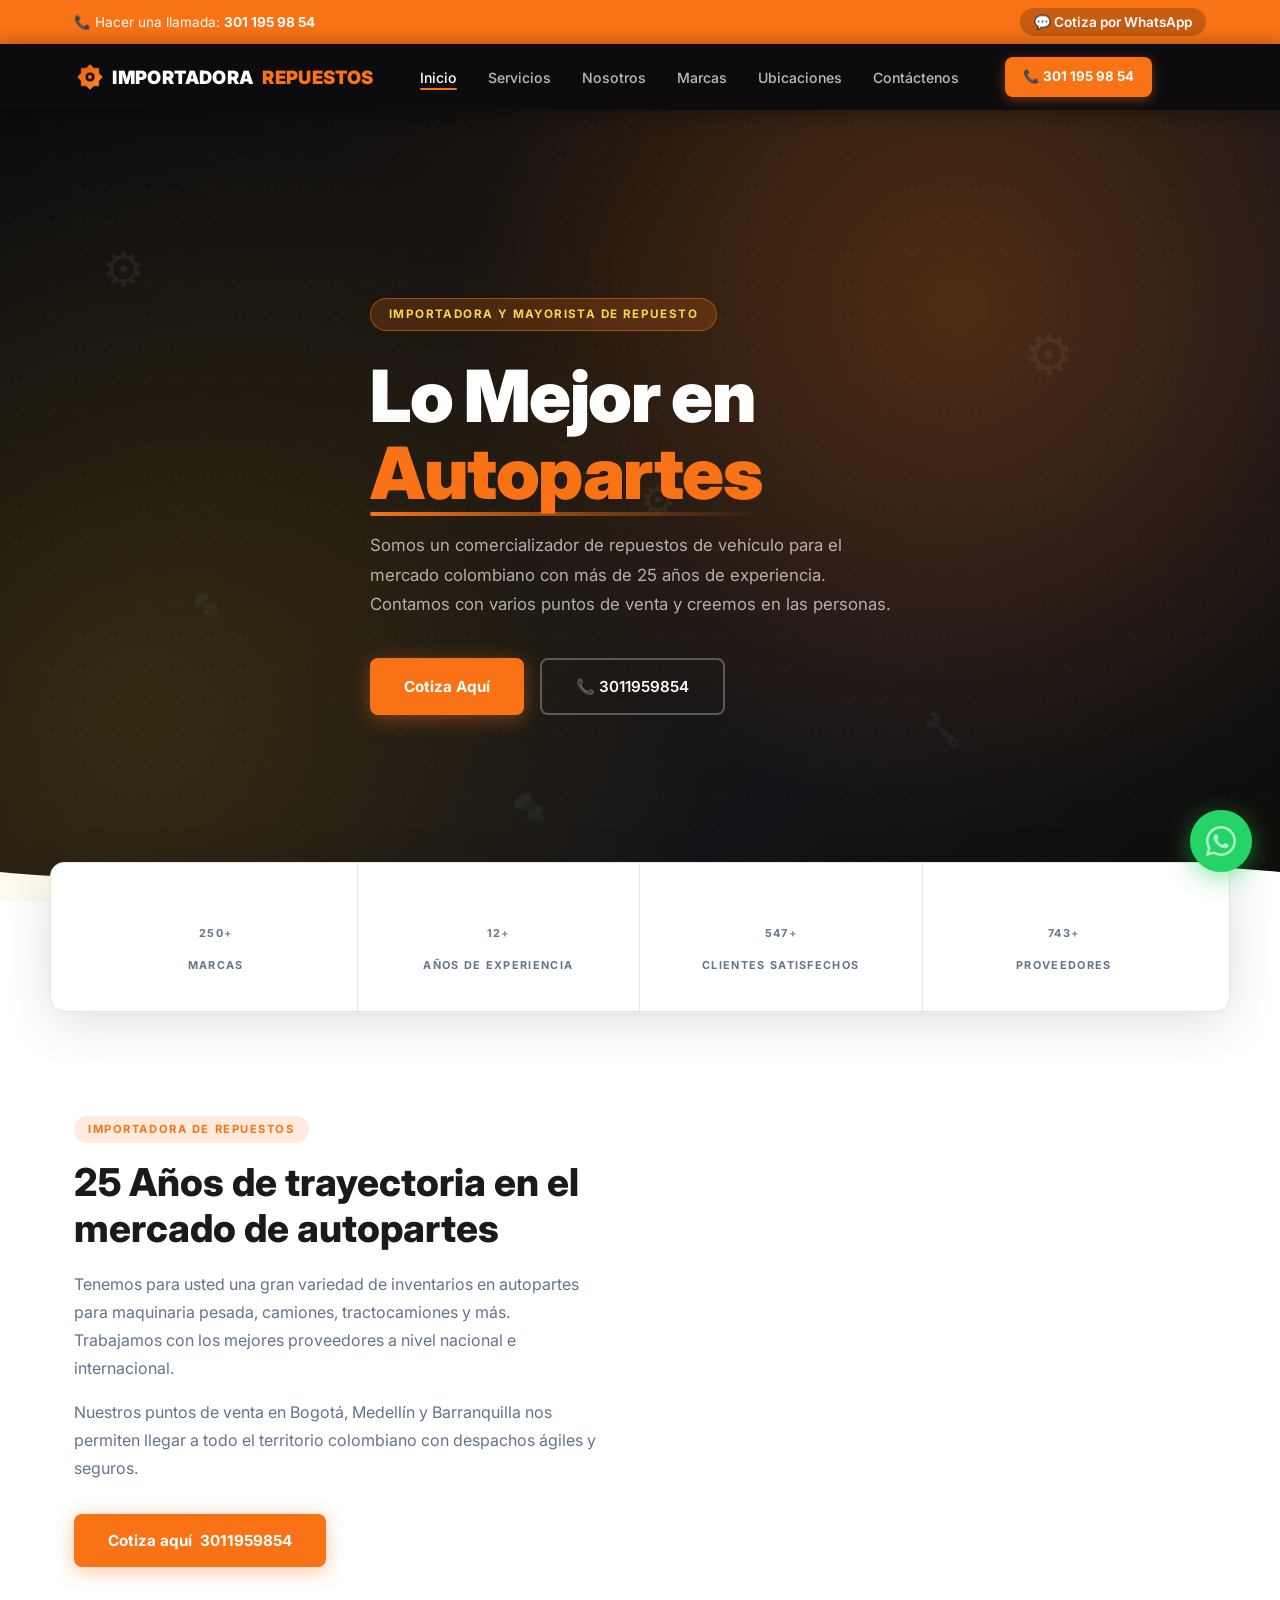
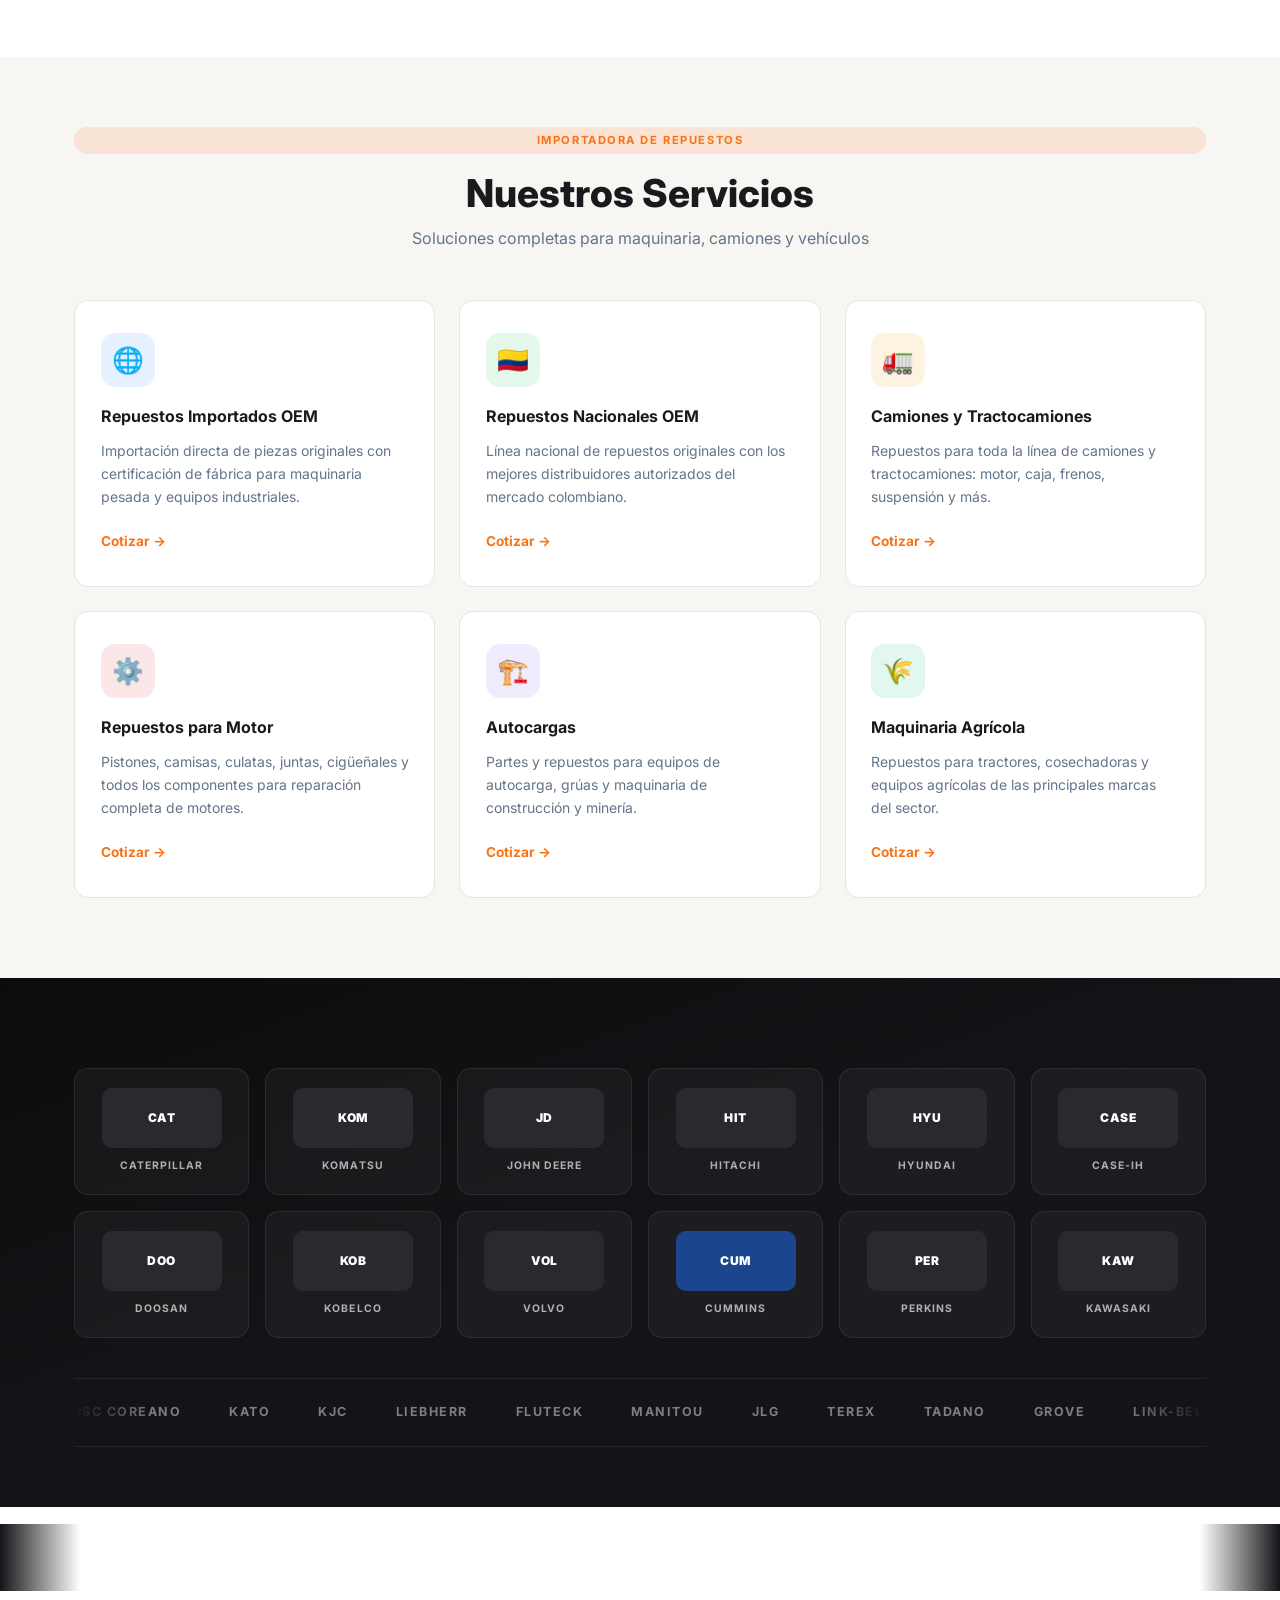
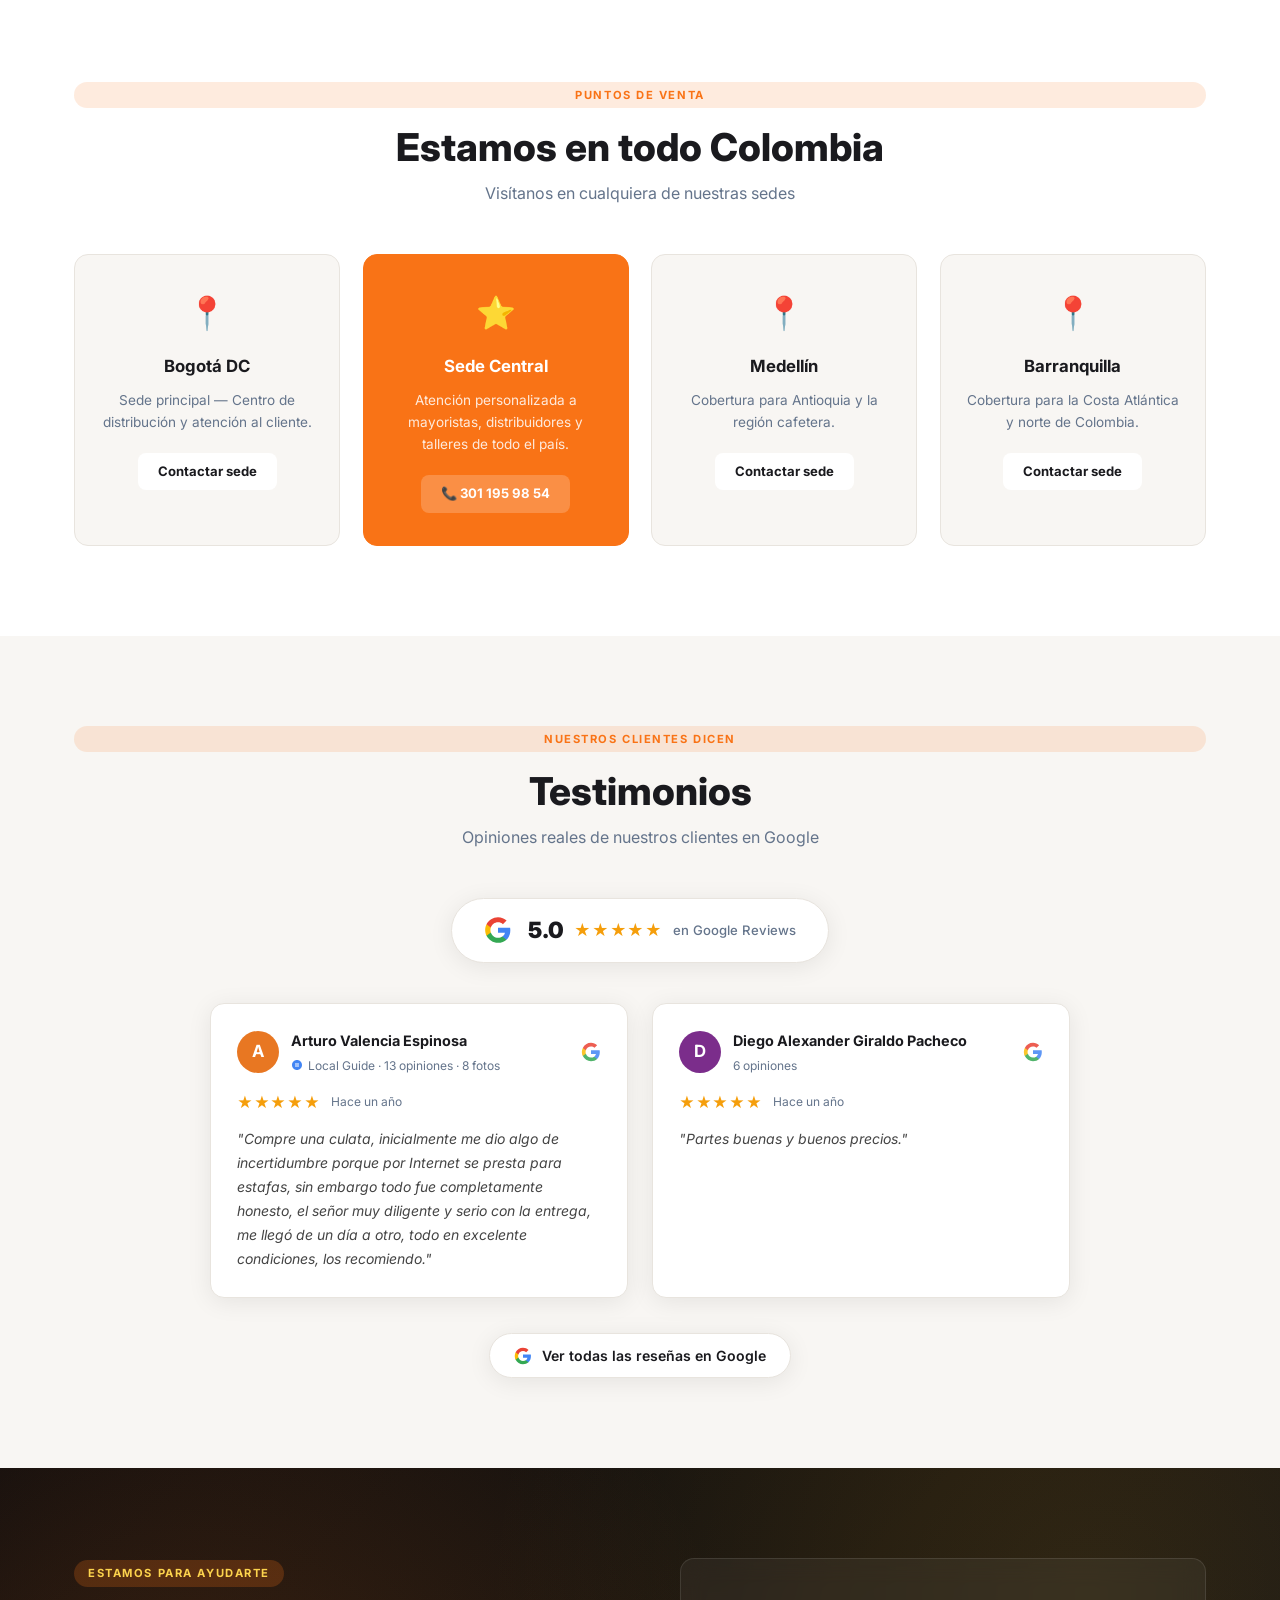
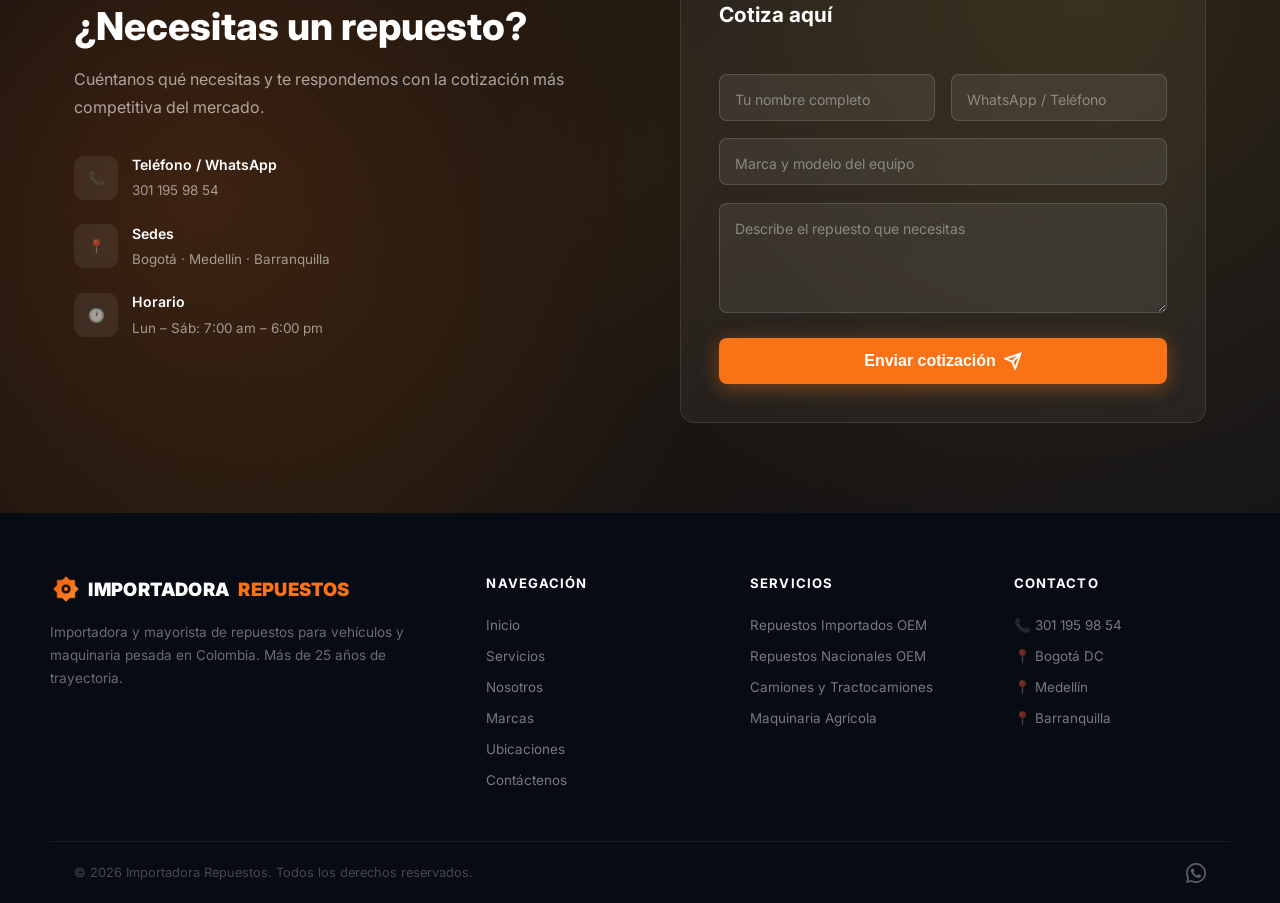
<file: index.html>
<!DOCTYPE html>
<html lang="es">
<head>
  <!-- Google tag (gtag.js) -->
  <script async src="https://www.googletagmanager.com/gtag/js?id=AW-18036871106"></script>
  <script>
    window.dataLayer = window.dataLayer || [];
    function gtag(){dataLayer.push(arguments);}
    gtag('js', new Date());

    gtag('config', 'AW-18036871106');
  </script>
  <meta charset="UTF-8" />
  <meta name="viewport" content="width=device-width, initial-scale=1.0" />
  <meta http-equiv="Content-Security-Policy" content="upgrade-insecure-requests" />
  <title>Importadora Repuestos — Autopartes y Maquinaria</title>
  <link rel="stylesheet" href="style.css" />
  <link rel="preconnect" href="https://fonts.googleapis.com" />
  <link href="https://fonts.googleapis.com/css2?family=Inter:wght@400;500;600;700;800;900&display=swap" rel="stylesheet" />
</head>
<body class="page-inicio">

  <div class="scroll-progress" id="scrollProgress"></div>

  <div class="topbar">
    <div class="container topbar-inner">
      <span>📞 Hacer una llamada: <strong>301 195 98 54</strong></span>
      <a href="https://wa.me/573011959854?text=Hola%21%20Quiero%20cotizar%20un%20repuesto." target="_blank" class="topbar-wsp">💬 Cotiza por WhatsApp</a>
    </div>
  </div>

  <header class="navbar" id="navbar">
    <div class="container nav-inner">
      <a href="index.html" class="logo">
        <img src="logos/importadora-repuestos.svg" alt="" class="logo-icon" width="32" height="32" />
        IMPORTADORA<span class="logo-accent">REPUESTOS</span>
      </a>
      <nav>
        <ul class="nav-links" id="nav-links">
          <li><a href="index.html" class="active">Inicio</a></li>
          <li><a href="servicios.html">Servicios</a></li>
          <li><a href="nosotros.html">Nosotros</a></li>
          <li><a href="marcas.html">Marcas</a></li>
          <li><a href="ubicaciones.html">Ubicaciones</a></li>
          <li><a href="contacto.html">Contáctenos</a></li>
        </ul>
      </nav>
      <a href="tel:3011959854" class="btn-nav">📞 301 195 98 54</a>
      <button class="hamburger" id="hamburger" aria-label="Menú">
        <span></span><span></span><span></span>
      </button>
    </div>
  </header>

  <section class="hero" id="inicio">
    <div class="hero-particles" aria-hidden="true">
      <span class="particle">⚙</span>
      <span class="particle">🔩</span>
      <span class="particle">⚙</span>
      <span class="particle">🔧</span>
      <span class="particle">⚙</span>
      <span class="particle">🔩</span>
    </div>
    <div class="container hero-content">
      <div class="hero-text">
        <span class="hero-badge reveal-up delay-0">IMPORTADORA Y MAYORISTA DE REPUESTO</span>
        <h1 class="reveal-up delay-1">Lo Mejor en<br /><span class="hero-highlight">Autopartes</span></h1>
        <p class="reveal-up delay-2">Somos un comercializador de repuestos de vehículo para el mercado colombiano con más de 25 años de experiencia. Contamos con varios puntos de venta y creemos en las personas.</p>
        <div class="hero-actions reveal-up delay-3">
          <a href="#contacto" class="btn-primary">Cotiza Aquí</a>
          <a href="tel:3011959854" class="btn-outline">📞 3011959854</a>
        </div>
      </div>
    </div>
    <div class="hero-wave" aria-hidden="true">
      <svg viewBox="0 0 1440 80" preserveAspectRatio="none"><path d="M0,40 C360,80 1080,0 1440,40 L1440,80 L0,80 Z" fill="#fff"/></svg>
    </div>
  </section>

  <section class="stats-bar">
    <div class="container stats-grid">
      <div class="stat-item">
        <strong><span class="counter" data-target="512">0</span><span class="stat-plus">+</span></strong>
        <span>MARCAS</span>
      </div>
      <div class="stat-item">
        <strong><span class="counter" data-target="25">0</span><span class="stat-plus">+</span></strong>
        <span>AÑOS DE EXPERIENCIA</span>
      </div>
      <div class="stat-item">
        <strong><span class="counter" data-target="1120">0</span><span class="stat-plus">+</span></strong>
        <span>CLIENTES SATISFECHOS</span>
      </div>
      <div class="stat-item">
        <strong><span class="counter" data-target="1520">0</span><span class="stat-plus">+</span></strong>
        <span>PROVEEDORES</span>
      </div>
    </div>
  </section>

  <section class="about about-teaser">
    <div class="container about-inner">
      <div class="about-text fade-in">
        <span class="section-label">IMPORTADORA DE REPUESTOS</span>
        <h2>25 Años de trayectoria en el mercado de autopartes</h2>
        <p>Tenemos para usted una gran variedad de inventarios en autopartes para maquinaria pesada, camiones, tractocamiones y más. Trabajamos con los mejores proveedores a nivel nacional e internacional.</p>
        <p>Nuestros puntos de venta en Bogotá, Medellín y Barranquilla nos permiten llegar a todo el territorio colombiano con despachos ágiles y seguros.</p>
        <a href="#contacto" class="btn-primary">Cotiza aquí &nbsp;3011959854</a>
      </div>
      <div class="about-cards">
        <div class="about-card fade-in delay-1">
          <div class="about-card-icon">🏆</div>
          <h4>Calidad Garantizada</h4>
          <p>Repuestos OEM originales e importados con certificación de calidad.</p>
        </div>
        <div class="about-card fade-in delay-2">
          <div class="about-card-icon">🚚</div>
          <h4>Envíos Nacionales</h4>
          <p>Despacho a todo Colombia desde nuestros tres puntos de venta.</p>
        </div>
        <div class="about-card fade-in delay-1">
          <div class="about-card-icon">🔧</div>
          <h4>Asesoría Técnica</h4>
          <p>Expertos listos para ayudarte a encontrar el repuesto exacto.</p>
        </div>
        <div class="about-card fade-in delay-2">
          <div class="about-card-icon">💼</div>
          <h4>Mayor y Detal</h4>
          <p>Precios especiales para distribuidores, talleres y flotas.</p>
        </div>
      </div>
    </div>
  </section>

  <section class="services-preview" id="servicios-preview">
    <div class="container">
      <span class="section-label center fade-in">IMPORTADORA DE REPUESTOS</span>
      <h2 class="section-title fade-in">Nuestros Servicios</h2>
      <p class="section-sub fade-in">Soluciones completas para maquinaria, camiones y vehículos</p>
      <div class="services-grid">

        <div class="service-card fade-in delay-0">
          <div class="service-icon-wrap" style="--ic:#3b82f6">🌐</div>
          <h3>Repuestos Importados OEM</h3>
          <p>Importación directa de piezas originales con certificación de fábrica para maquinaria pesada y equipos industriales.</p>
          <a href="https://wa.me/573011959854?text=Hola%21%20Quiero%20cotizar%20*Repuestos%20Importados%20OEM*." target="_blank" class="service-link">Cotizar →</a>
        </div>

        <div class="service-card fade-in delay-1">
          <div class="service-icon-wrap" style="--ic:#22c55e">🇨🇴</div>
          <h3>Repuestos Nacionales OEM</h3>
          <p>Línea nacional de repuestos originales con los mejores distribuidores autorizados del mercado colombiano.</p>
          <a href="https://wa.me/573011959854?text=Hola%21%20Quiero%20cotizar%20*Repuestos%20Nacionales%20OEM*." target="_blank" class="service-link">Cotizar →</a>
        </div>

        <div class="service-card fade-in delay-2">
          <div class="service-icon-wrap" style="--ic:#f59e0b">🚛</div>
          <h3>Camiones y Tractocamiones</h3>
          <p>Repuestos para toda la línea de camiones y tractocamiones: motor, caja, frenos, suspensión y más.</p>
          <a href="https://wa.me/573011959854?text=Hola%21%20Quiero%20cotizar%20*Repuestos%20Camiones%20y%20Tractocamiones*." target="_blank" class="service-link">Cotizar →</a>
        </div>

        <div class="service-card fade-in delay-0">
          <div class="service-icon-wrap" style="--ic:#e63946">⚙️</div>
          <h3>Repuestos para Motor</h3>
          <p>Pistones, camisas, culatas, juntas, cigüeñales y todos los componentes para reparación completa de motores.</p>
          <a href="https://wa.me/573011959854?text=Hola%21%20Quiero%20cotizar%20*Repuestos%20para%20Motor*." target="_blank" class="service-link">Cotizar →</a>
        </div>

        <div class="service-card fade-in delay-1">
          <div class="service-icon-wrap" style="--ic:#8b5cf6">🏗️</div>
          <h3>Autocargas</h3>
          <p>Partes y repuestos para equipos de autocarga, grúas y maquinaria de construcción y minería.</p>
          <a href="https://wa.me/573011959854?text=Hola%21%20Quiero%20cotizar%20*Repuestos%20Autocargas*." target="_blank" class="service-link">Cotizar →</a>
        </div>

        <div class="service-card fade-in delay-2">
          <div class="service-icon-wrap" style="--ic:#10b981">🌾</div>
          <h3>Maquinaria Agrícola</h3>
          <p>Repuestos para tractores, cosechadoras y equipos agrícolas de las principales marcas del sector.</p>
          <a href="https://wa.me/573011959854?text=Hola%21%20Quiero%20cotizar%20*Repuestos%20Maquinaria%20Agr%C3%ADcola*." target="_blank" class="service-link">Cotizar →</a>
        </div>

      </div>
    </div>
  </section>

  <!-- MARCAS -->
  <section class="brands">
    <div class="container">
      <div class="brands-logo-grid">
        <div class="brand-card fade-in delay-0">
          <div class="brand-logo-img">
            <img src="https://upload.wikimedia.org/wikipedia/commons/d/d0/Caterpillar_logo.svg" alt="Caterpillar" loading="lazy" decoding="async"
              onerror="this.parentElement.innerHTML='<span class=\'brand-abbr\'>CAT</span>'">
          </div>
          <span class="brand-name">CATERPILLAR</span>
        </div>
        <div class="brand-card fade-in delay-1">
          <div class="brand-logo-img">
            <img src="https://upload.wikimedia.org/wikipedia/commons/b/b7/Komatsu_company_logos.svg" alt="Komatsu" loading="lazy" decoding="async"
              onerror="this.parentElement.innerHTML='<span class=\'brand-abbr\'>KOM</span>'">
          </div>
          <span class="brand-name">KOMATSU</span>
        </div>
        <div class="brand-card fade-in delay-2">
          <div class="brand-logo-img">
            <img src="https://upload.wikimedia.org/wikipedia/en/c/cf/John_Deere_logo.svg" alt="John Deere" loading="lazy" decoding="async"
              onerror="this.parentElement.innerHTML='<span class=\'brand-abbr\'>JD</span>'">
          </div>
          <span class="brand-name">JOHN DEERE</span>
        </div>
        <div class="brand-card fade-in delay-3">
          <div class="brand-logo-img">
            <img src="https://upload.wikimedia.org/wikipedia/commons/7/76/Hitachi_Group_Logo.svg" alt="Hitachi" loading="lazy" decoding="async"
              onerror="this.parentElement.innerHTML='<span class=\'brand-abbr\'>HIT</span>'">
          </div>
          <span class="brand-name">HITACHI</span>
        </div>
        <div class="brand-card fade-in delay-0">
          <div class="brand-logo-img">
            <img src="https://upload.wikimedia.org/wikipedia/commons/7/78/Hyundai_Motor_Group_CI.svg" alt="Hyundai" loading="lazy" decoding="async"
              onerror="this.parentElement.innerHTML='<span class=\'brand-abbr\'>HYU</span>'">
          </div>
          <span class="brand-name">HYUNDAI</span>
        </div>
        <div class="brand-card fade-in delay-1">
          <div class="brand-logo-img">
            <img src="https://upload.wikimedia.org/wikipedia/commons/a/af/Case_IH_logo.png" alt="Case IH" loading="lazy" decoding="async"
              onerror="this.parentElement.innerHTML='<span class=\'brand-abbr\'>CASE</span>'">
          </div>
          <span class="brand-name">CASE-IH</span>
        </div>
        <div class="brand-card fade-in delay-2">
          <div class="brand-logo-img">
            <img src="https://upload.wikimedia.org/wikipedia/commons/3/35/Doosan_logo_%28en%29.png" alt="Doosan" loading="lazy" decoding="async"
              onerror="this.parentElement.innerHTML='<span class=\'brand-abbr\'>DOO</span>'">
          </div>
          <span class="brand-name">DOOSAN</span>
        </div>
        <div class="brand-card fade-in delay-3">
          <div class="brand-logo-img">
            <img src="https://upload.wikimedia.org/wikipedia/commons/c/c7/Kobelco_logo.png" alt="Kobelco" loading="lazy" decoding="async"
              onerror="this.parentElement.innerHTML='<span class=\'brand-abbr\'>KOB</span>'">
          </div>
          <span class="brand-name">KOBELCO</span>
        </div>
        <div class="brand-card fade-in delay-0">
          <div class="brand-logo-img">
            <img src="https://upload.wikimedia.org/wikipedia/commons/5/54/Volvo_logo.svg" alt="Volvo" loading="lazy" decoding="async"
              onerror="this.parentElement.innerHTML='<span class=\'brand-abbr\'>VOL</span>'">
          </div>
          <span class="brand-name">VOLVO</span>
        </div>
        <div class="brand-card fade-in delay-1" style="--bc:#1B468D;--bt:#fff">
          <div class="brand-logo-img">
            <img src="https://upload.wikimedia.org/wikipedia/commons/c/c4/Cummins_logo.svg" alt="Cummins" loading="lazy" decoding="async"
              onerror="this.parentElement.innerHTML='<span class=\'brand-abbr\'>CUM</span>'">
          </div>
          <span class="brand-name">CUMMINS</span>
        </div>
        <div class="brand-card fade-in delay-2">
          <div class="brand-logo-img">
            <img src="https://upload.wikimedia.org/wikipedia/commons/1/14/Perkins-Logo.svg" alt="Perkins" loading="lazy" decoding="async"
              onerror="this.parentElement.innerHTML='<span class=\'brand-abbr\'>PER</span>'">
          </div>
          <span class="brand-name">PERKINS</span>
        </div>
        <div class="brand-card fade-in delay-3">
          <div class="brand-logo-img">
            <img src="https://upload.wikimedia.org/wikipedia/commons/e/e1/Kawasaki_Motors_logo.svg" alt="Kawasaki" loading="lazy" decoding="async"
              onerror="this.parentElement.innerHTML='<span class=\'brand-abbr\'>KAW</span>'">
          </div>
          <span class="brand-name">KAWASAKI</span>
        </div>
      </div>
      <div class="brands-marquee-wrap fade-in">
        <div class="brands-marquee">
          <div class="marquee-track">
            <span>JSC COREANO</span><span>KATO</span><span>KJC</span><span>LIEBHERR</span>
            <span>FLUTECK</span><span>MANITOU</span><span>JLG</span><span>TEREX</span>
            <span>TADANO</span><span>GROVE</span><span>LINK-BELT</span><span>MANITOWOC</span>
            <span>JSC COREANO</span><span>KATO</span><span>KJC</span><span>LIEBHERR</span>
            <span>FLUTECK</span><span>MANITOU</span><span>JLG</span><span>TEREX</span>
            <span>TADANO</span><span>GROVE</span><span>LINK-BELT</span><span>MANITOWOC</span>
          </div>
        </div>
      </div>
    </div>
  </section>

      <!-- Marquee de marcas adicionales -->
      <div class="brands-marquee-wrap fade-in">
        <div class="brands-marquee">
          <div class="marquee-track">
            <span>JSC COREANO</span><span>KATO</span><span>KJC</span><span>LIEBHERR</span>
            <span>FLUTECK</span><span>MANITOU</span><span>JLG</span><span>TEREX</span>
            <span>TADANO</span><span>GROVE</span><span>LINK-BELT</span><span>MANITOWOC</span>
            <span>JSC COREANO</span><span>KATO</span><span>KJC</span><span>LIEBHERR</span>
            <span>FLUTECK</span><span>MANITOU</span><span>JLG</span><span>TEREX</span>
            <span>TADANO</span><span>GROVE</span><span>LINK-BELT</span><span>MANITOWOC</span>
          </div>
        </div>
      </div>

    </div>
  </section>

  <!-- UBICACIONES -->
  <section class="locations" id="ubicaciones">
    <div class="container">
      <span class="section-label center fade-in">PUNTOS DE VENTA</span>
      <h2 class="section-title fade-in">Estamos en todo Colombia</h2>
      <p class="section-sub fade-in">Visítanos en cualquiera de nuestras sedes</p>
      <div class="locations-grid">

        <div class="location-card fade-in delay-0">
          <div class="location-icon">📍</div>
          <h3>Bogotá DC</h3>
          <p>Sede principal — Centro de distribución y atención al cliente.</p>
          <a href="https://wa.me/573011959854?text=Hola%21%20Escribo%20desde%20Bogot%C3%A1." target="_blank" class="location-btn">Contactar sede</a>
        </div>

        <div class="location-card featured-location fade-in delay-1">
          <div class="location-icon">⭐</div>
          <h3>Sede Central</h3>
          <p>Atención personalizada a mayoristas, distribuidores y talleres de todo el país.</p>
          <a href="tel:3011959854" class="location-btn">📞 301 195 98 54</a>
        </div>

        <div class="location-card fade-in delay-2">
          <div class="location-icon">📍</div>
          <h3>Medellín</h3>
          <p>Cobertura para Antioquia y la región cafetera.</p>
          <a href="https://wa.me/573011959854?text=Hola%21%20Escribo%20desde%20Medell%C3%ADn." target="_blank" class="location-btn">Contactar sede</a>
        </div>

        <div class="location-card fade-in delay-3">
          <div class="location-icon">📍</div>
          <h3>Barranquilla</h3>
          <p>Cobertura para la Costa Atlántica y norte de Colombia.</p>
          <a href="https://wa.me/573011959854?text=Hola%21%20Escribo%20desde%20Barranquilla." target="_blank" class="location-btn">Contactar sede</a>
        </div>

      </div>
    </div>
  </section>

  <!-- TESTIMONIOS -->
  <section class="testimonials">
    <div class="container">
      <span class="section-label center fade-in">NUESTROS CLIENTES DICEN</span>
      <h2 class="section-title fade-in">Testimonios</h2>
      <p class="section-sub fade-in">Opiniones reales de nuestros clientes en Google</p>

      <!-- Badge Google Rating -->
      <div class="google-rating fade-in">
        <svg viewBox="0 0 24 24" width="28" height="28" xmlns="http://www.w3.org/2000/svg">
          <path d="M22.56 12.25c0-.78-.07-1.53-.2-2.25H12v4.26h5.92c-.26 1.37-1.04 2.53-2.21 3.31v2.77h3.57c2.08-1.92 3.28-4.74 3.28-8.09z" fill="#4285F4"/>
          <path d="M12 23c2.97 0 5.46-.98 7.28-2.66l-3.57-2.77c-.98.66-2.23 1.06-3.71 1.06-2.86 0-5.29-1.93-6.16-4.53H2.18v2.84C3.99 20.53 7.7 23 12 23z" fill="#34A853"/>
          <path d="M5.84 14.09c-.22-.66-.35-1.36-.35-2.09s.13-1.43.35-2.09V7.07H2.18C1.43 8.55 1 10.22 1 12s.43 3.45 1.18 4.93l3.66-2.84z" fill="#FBBC05"/>
          <path d="M12 5.38c1.62 0 3.06.56 4.21 1.64l3.15-3.15C17.45 2.09 14.97 1 12 1 7.7 1 3.99 3.47 2.18 7.07l3.66 2.84c.87-2.6 3.3-4.53 6.16-4.53z" fill="#EA4335"/>
        </svg>
        <div class="google-rating-text">
          <span class="google-score">5.0</span>
          <div class="google-stars">★★★★★</div>
          <span class="google-label">en Google Reviews</span>
        </div>
      </div>

      <div class="testimonials-grid testimonials-grid-2">

        <div class="testimonial-card fade-in delay-0">
          <div class="testimonial-header">
            <div class="author-avatar av-orange">A</div>
            <div class="testimonial-meta">
              <strong>Arturo Valencia Espinosa</strong>
              <span class="google-guide">
                <svg viewBox="0 0 24 24" width="12" height="12" fill="#4285F4"><path d="M12 2C6.48 2 2 6.48 2 12s4.48 10 10 10 10-4.48 10-10S17.52 2 12 2zm-1 14H9V8h2v8zm4 0h-2V8h2v8z"/></svg>
                Local Guide · 13 opiniones · 8 fotos
              </span>
            </div>
            <svg class="google-icon-sm" viewBox="0 0 24 24" width="20" height="20" xmlns="http://www.w3.org/2000/svg">
              <path d="M22.56 12.25c0-.78-.07-1.53-.2-2.25H12v4.26h5.92c-.26 1.37-1.04 2.53-2.21 3.31v2.77h3.57c2.08-1.92 3.28-4.74 3.28-8.09z" fill="#4285F4"/>
              <path d="M12 23c2.97 0 5.46-.98 7.28-2.66l-3.57-2.77c-.98.66-2.23 1.06-3.71 1.06-2.86 0-5.29-1.93-6.16-4.53H2.18v2.84C3.99 20.53 7.7 23 12 23z" fill="#34A853"/>
              <path d="M5.84 14.09c-.22-.66-.35-1.36-.35-2.09s.13-1.43.35-2.09V7.07H2.18C1.43 8.55 1 10.22 1 12s.43 3.45 1.18 4.93l3.66-2.84z" fill="#FBBC05"/>
              <path d="M12 5.38c1.62 0 3.06.56 4.21 1.64l3.15-3.15C17.45 2.09 14.97 1 12 1 7.7 1 3.99 3.47 2.18 7.07l3.66 2.84c.87-2.6 3.3-4.53 6.16-4.53z" fill="#EA4335"/>
            </svg>
          </div>
          <div class="stars-row">
            <span class="stars">★★★★★</span>
            <span class="review-time">Hace un año</span>
          </div>
          <p>"Compre una culata, inicialmente me dio algo de incertidumbre porque por Internet se presta para estafas, sin embargo todo fue completamente honesto, el señor muy diligente y serio con la entrega, me llegó de un día a otro, todo en excelente condiciones, los recomiendo."</p>
        </div>
        <div class="testimonial-card fade-in delay-1">
          <div class="testimonial-header">
            <div class="author-avatar av-purple">D</div>
            <div class="testimonial-meta">
              <strong>Diego Alexander Giraldo Pacheco</strong>
              <span class="google-guide">6 opiniones</span>
            </div>
            <svg class="google-icon-sm" viewBox="0 0 24 24" width="20" height="20" xmlns="http://www.w3.org/2000/svg">
              <path d="M22.56 12.25c0-.78-.07-1.53-.2-2.25H12v4.26h5.92c-.26 1.37-1.04 2.53-2.21 3.31v2.77h3.57c2.08-1.92 3.28-4.74 3.28-8.09z" fill="#4285F4"/>
              <path d="M12 23c2.97 0 5.46-.98 7.28-2.66l-3.57-2.77c-.98.66-2.23 1.06-3.71 1.06-2.86 0-5.29-1.93-6.16-4.53H2.18v2.84C3.99 20.53 7.7 23 12 23z" fill="#34A853"/>
              <path d="M5.84 14.09c-.22-.66-.35-1.36-.35-2.09s.13-1.43.35-2.09V7.07H2.18C1.43 8.55 1 10.22 1 12s.43 3.45 1.18 4.93l3.66-2.84z" fill="#FBBC05"/>
              <path d="M12 5.38c1.62 0 3.06.56 4.21 1.64l3.15-3.15C17.45 2.09 14.97 1 12 1 7.7 1 3.99 3.47 2.18 7.07l3.66 2.84c.87-2.6 3.3-4.53 6.16-4.53z" fill="#EA4335"/>
            </svg>
          </div>
          <div class="stars-row">
            <span class="stars">★★★★★</span>
            <span class="review-time">Hace un año</span>
          </div>
          <p>"Partes buenas y buenos precios."</p>
        </div>
      </div>

      <div class="google-cta fade-in">
        <a href="https://www.google.com/maps/search/Importadora+Repuestos+Colombia" target="_blank" class="btn-google">
          <svg viewBox="0 0 24 24" width="18" height="18" xmlns="http://www.w3.org/2000/svg">
            <path d="M22.56 12.25c0-.78-.07-1.53-.2-2.25H12v4.26h5.92c-.26 1.37-1.04 2.53-2.21 3.31v2.77h3.57c2.08-1.92 3.28-4.74 3.28-8.09z" fill="#4285F4"/>
            <path d="M12 23c2.97 0 5.46-.98 7.28-2.66l-3.57-2.77c-.98.66-2.23 1.06-3.71 1.06-2.86 0-5.29-1.93-6.16-4.53H2.18v2.84C3.99 20.53 7.7 23 12 23z" fill="#34A853"/>
            <path d="M5.84 14.09c-.22-.66-.35-1.36-.35-2.09s.13-1.43.35-2.09V7.07H2.18C1.43 8.55 1 10.22 1 12s.43 3.45 1.18 4.93l3.66-2.84z" fill="#FBBC05"/>
            <path d="M12 5.38c1.62 0 3.06.56 4.21 1.64l3.15-3.15C17.45 2.09 14.97 1 12 1 7.7 1 3.99 3.47 2.18 7.07l3.66 2.84c.87-2.6 3.3-4.53 6.16-4.53z" fill="#EA4335"/>
          </svg>
          Ver todas las reseñas en Google
        </a>
      </div>

    </div>
  </section>

  <!-- CONTACTO -->
  <section class="contact" id="contacto">
    <div class="container contact-inner">
      <div class="contact-info fade-in">
        <span class="section-label light">ESTAMOS PARA AYUDARTE</span>
        <h2>¿Necesitas un repuesto?</h2>
        <p>Cuéntanos qué necesitas y te respondemos con la cotización más competitiva del mercado.</p>
        <div class="contact-details">
          <div class="contact-detail-item">
            <span class="contact-detail-icon">📞</span>
            <div>
              <strong>Teléfono / WhatsApp</strong>
              <span>301 195 98 54</span>
            </div>
          </div>
          <div class="contact-detail-item">
            <span class="contact-detail-icon">📍</span>
            <div>
              <strong>Sedes</strong>
              <span>Bogotá · Medellín · Barranquilla</span>
            </div>
          </div>
          <div class="contact-detail-item">
            <span class="contact-detail-icon">🕐</span>
            <div>
              <strong>Horario</strong>
              <span>Lun – Sáb: 7:00 am – 6:00 pm</span>
            </div>
          </div>
        </div>
      </div>
      <div class="contact-form-wrap fade-in delay-2">
        <form class="contact-form" onsubmit="handleSubmit(event)">
          <h3>Cotiza aquí</h3>
          <div class="form-row">
            <div class="form-group">
              <input type="text" id="inp-nombre" placeholder=" " required />
              <label for="inp-nombre">Tu nombre completo</label>
            </div>
            <div class="form-group">
              <input type="tel" id="inp-tel" placeholder=" " required />
              <label for="inp-tel">WhatsApp / Teléfono</label>
            </div>
          </div>
          <div class="form-group">
            <input type="text" id="inp-equipo" placeholder=" " required />
            <label for="inp-equipo">Marca y modelo del equipo</label>
          </div>
          <div class="form-group">
            <textarea id="inp-desc" placeholder=" " rows="4" required></textarea>
            <label for="inp-desc">Describe el repuesto que necesitas</label>
          </div>
          <button type="submit" class="btn-primary btn-full">
            <span>Enviar cotización</span>
            <svg width="18" height="18" viewBox="0 0 24 24" fill="none" stroke="currentColor" stroke-width="2.5"><path d="M22 2L11 13"/><path d="M22 2L15 22l-4-9-9-4 20-7z"/></svg>
          </button>
        </form>
        <div id="form-success" class="form-success" style="display:none;">
          ✅ ¡Cotización enviada! Te contactaremos a la brevedad.
        </div>
      </div>
    </div>
  </section>

  <!-- BOTÓN FLOTANTE WHATSAPP -->
  <a href="https://wa.me/573011959854?text=Hola%21%20Visité%20su%20página%20y%20quiero%20cotizar%20un%20repuesto." target="_blank" class="wsp-float" aria-label="Contactar por WhatsApp">
    <svg xmlns="http://www.w3.org/2000/svg" viewBox="0 0 32 32" fill="white" width="30" height="30">
      <path d="M16 0C7.163 0 0 7.163 0 16c0 2.833.738 5.488 2.027 7.793L0 32l8.418-2.004A15.93 15.93 0 0 0 16 32c8.837 0 16-7.163 16-16S24.837 0 16 0zm0 29.333a13.27 13.27 0 0 1-6.772-1.853l-.486-.29-5.002 1.191 1.215-4.87-.317-.5A13.267 13.267 0 0 1 2.667 16C2.667 8.636 8.636 2.667 16 2.667S29.333 8.636 29.333 16 23.364 29.333 16 29.333zm7.27-9.862c-.398-.199-2.354-1.162-2.719-1.294-.365-.133-.631-.199-.897.199s-1.029 1.294-1.261 1.56c-.232.266-.465.299-.863.1-.398-.199-1.681-.62-3.202-1.977-1.183-1.056-1.982-2.361-2.214-2.759-.232-.398-.025-.613.174-.811.179-.178.398-.465.597-.698.199-.232.266-.398.398-.664.133-.266.066-.498-.033-.697-.1-.199-.897-2.163-1.229-2.96-.324-.778-.653-.673-.897-.686l-.764-.013c-.266 0-.697.1-1.063.498s-1.394 1.362-1.394 3.32 1.427 3.85 1.626 4.116c.199.266 2.808 4.288 6.806 6.015.951.41 1.693.655 2.271.839.954.303 1.823.26 2.509.158.765-.114 2.354-.963 2.686-1.892.332-.929.332-1.726.232-1.892-.099-.166-.365-.266-.763-.465z"/>
    </svg>
    <span class="wsp-tooltip">¡Cotiza ahora!</span>
  </a>

  <footer class="footer">
    <div class="container footer-top">
      <div class="footer-col">
        <div class="logo">
          <img src="logos/importadora-repuestos.svg" alt="" class="logo-icon" width="32" height="32" />
          IMPORTADORA<span class="logo-accent">REPUESTOS</span>
        </div>
        <p>Importadora y mayorista de repuestos para vehículos y maquinaria pesada en Colombia. Más de 25 años de trayectoria.</p>
      </div>
      <div class="footer-col">
        <h4>Navegación</h4>
        <ul>
          <li><a href="index.html">Inicio</a></li>
          <li><a href="servicios.html">Servicios</a></li>
          <li><a href="nosotros.html">Nosotros</a></li>
          <li><a href="marcas.html">Marcas</a></li>
          <li><a href="ubicaciones.html">Ubicaciones</a></li>
          <li><a href="contacto.html">Contáctenos</a></li>
        </ul>
      </div>
      <div class="footer-col">
        <h4>Servicios</h4>
        <ul>
          <li><a href="servicios.html">Repuestos Importados OEM</a></li>
          <li><a href="servicios.html">Repuestos Nacionales OEM</a></li>
          <li><a href="servicios.html">Camiones y Tractocamiones</a></li>
          <li><a href="servicios.html">Maquinaria Agrícola</a></li>
        </ul>
      </div>
      <div class="footer-col">
        <h4>Contacto</h4>
        <ul>
          <li>📞 <a href="tel:3011959854">301 195 98 54</a></li>
          <li>📍 Bogotá DC</li>
          <li>📍 Medellín</li>
          <li>📍 Barranquilla</li>
        </ul>
      </div>
    </div>
    <div class="footer-bottom">
      <div class="container footer-bottom-inner">
        <p>© 2026 Importadora Repuestos. Todos los derechos reservados.</p>
        <div class="footer-social">
          <a href="https://wa.me/573011959854" target="_blank" aria-label="WhatsApp">
            <svg viewBox="0 0 32 32" fill="currentColor" width="20" height="20"><path d="M16 0C7.163 0 0 7.163 0 16c0 2.833.738 5.488 2.027 7.793L0 32l8.418-2.004A15.93 15.93 0 0 0 16 32c8.837 0 16-7.163 16-16S24.837 0 16 0zm0 29.333a13.27 13.27 0 0 1-6.772-1.853l-.486-.29-5.002 1.191 1.215-4.87-.317-.5A13.267 13.267 0 0 1 2.667 16C2.667 8.636 8.636 2.667 16 2.667S29.333 8.636 29.333 16 23.364 29.333 16 29.333zm7.27-9.862c-.398-.199-2.354-1.162-2.719-1.294-.365-.133-.631-.199-.897.199s-1.029 1.294-1.261 1.56c-.232.266-.465.299-.863.1-.398-.199-1.681-.62-3.202-1.977-1.183-1.056-1.982-2.361-2.214-2.759-.232-.398-.025-.613.174-.811.179-.178.398-.465.597-.698.199-.232.266-.398.398-.664.133-.266.066-.498-.033-.697-.1-.199-.897-2.163-1.229-2.96-.324-.778-.653-.673-.897-.686l-.764-.013c-.266 0-.697.1-1.063.498s-1.394 1.362-1.394 3.32 1.427 3.85 1.626 4.116c.199.266 2.808 4.288 6.806 6.015.951.41 1.693.655 2.271.839.954.303 1.823.26 2.509.158.765-.114 2.354-.963 2.686-1.892.332-.929.332-1.726.232-1.892-.099-.166-.365-.266-.763-.465z"/></svg>
          </a>
        </div>
      </div>
    </div>
  </footer>

  <script>
    /* ---- Scroll progress bar ---- */
    const bar = document.getElementById('scrollProgress');
    window.addEventListener('scroll', () => {
      const pct = (window.scrollY / (document.documentElement.scrollHeight - window.innerHeight)) * 100;
      bar.style.width = pct + '%';
    }, { passive: true });

    /* ---- Navbar scroll effect ---- */
    const navbar = document.getElementById('navbar');
    window.addEventListener('scroll', () => {
      navbar.classList.toggle('scrolled', window.scrollY > 50);
    }, { passive: true });

    /* ---- Intersection Observer para fade-in y counters ---- */
    const io = new IntersectionObserver((entries) => {
      entries.forEach(entry => {
        if (!entry.isIntersecting) return;
        const el = entry.target;

        if (el.classList.contains('fade-in')) {
          el.classList.add('visible');
        }
        if (el.classList.contains('reveal-up')) {
          el.classList.add('visible');
        }

        // Counter animation
        if (el.classList.contains('counter') && !el.dataset.done) {
          el.dataset.done = '1';
          const target = +el.dataset.target;
          const duration = 1800;
          const step = target / (duration / 16);
          let current = 0;
          const tick = () => {
            current = Math.min(current + step, target);
            el.textContent = Math.floor(current).toLocaleString('es-CO');
            if (current < target) requestAnimationFrame(tick);
          };
          requestAnimationFrame(tick);
        }

        io.unobserve(el);
      });
    }, { threshold: 0.15 });

    document.querySelectorAll('.fade-in, .reveal-up, .counter').forEach(el => io.observe(el));

    /* ---- Formulario → WhatsApp ---- */
    function handleSubmit(e) {
      e.preventDefault();
      const nombre   = document.getElementById('inp-nombre').value;
      const telefono = document.getElementById('inp-tel').value;
      const equipo   = document.getElementById('inp-equipo').value;
      const desc     = document.getElementById('inp-desc').value;
      const msg = encodeURIComponent(
        `Hola! Me llamo *${nombre}* (${telefono}).\nEquipo: *${equipo}*\nNecesito: ${desc}`
      );
      window.open(`https://wa.me/573011959854?text=${msg}`, '_blank');
      e.target.style.display = 'none';
      document.getElementById('form-success').style.display = 'block';
    }

    /* ---- Smooth scroll ---- */
    document.querySelectorAll('a[href^="#"]').forEach(a => {
      a.addEventListener('click', e => {
        const target = document.querySelector(a.getAttribute('href'));
        if (!target) return;
        e.preventDefault();
        target.scrollIntoView({ behavior: 'smooth' });
        nav.classList.remove('open');
        hamburger.classList.remove('open');
      });
    });

    /* ---- Hamburguesa ---- */
    const hamburger = document.getElementById('hamburger');
    const nav = document.getElementById('nav-links');
    hamburger.addEventListener('click', () => {
      hamburger.classList.toggle('open');
      nav.classList.toggle('open');
    });
    document.addEventListener('click', e => {
      if (!hamburger.contains(e.target) && !nav.contains(e.target)) {
        hamburger.classList.remove('open');
        nav.classList.remove('open');
      }
    });
  </script>

</body>
</html>
</file>
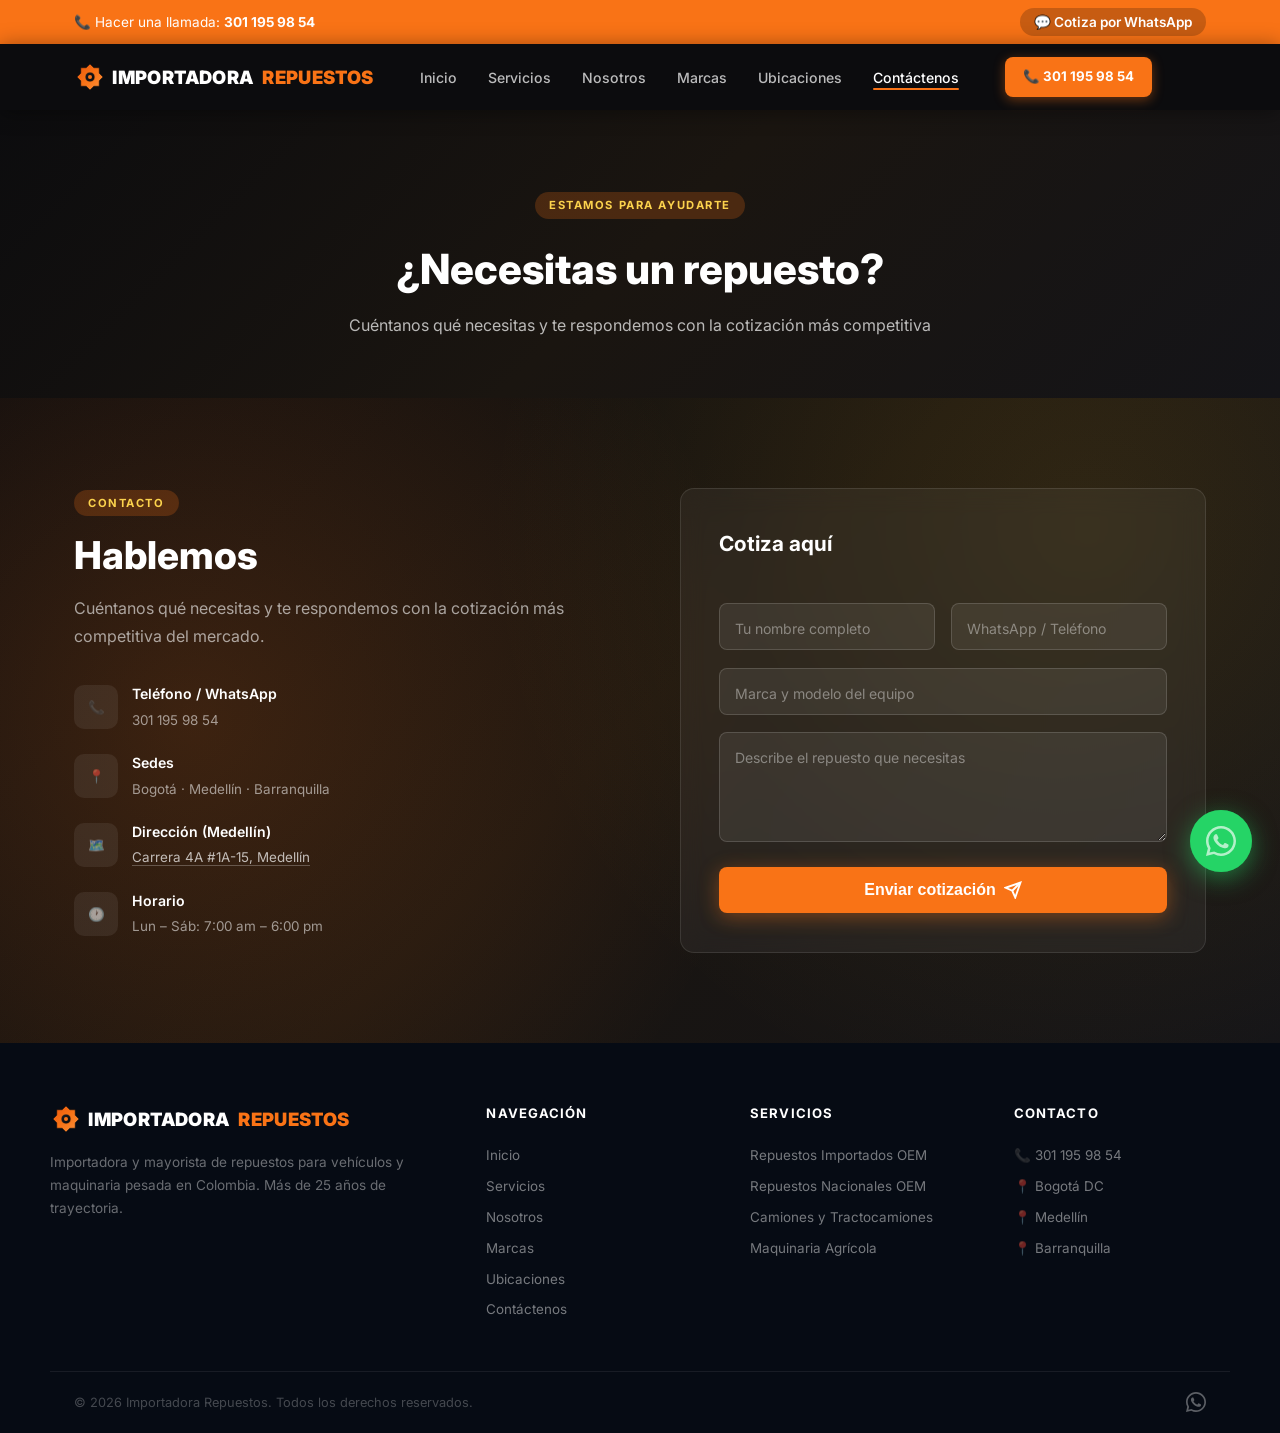
<file: contacto.html>
<!DOCTYPE html>
<html lang="es">
<head>
  <meta charset="UTF-8" />
  <meta name="viewport" content="width=device-width, initial-scale=1.0" />
  <meta http-equiv="Content-Security-Policy" content="upgrade-insecure-requests" />
  <title>Contáctenos — Importadora Repuestos</title>
  <link rel="stylesheet" href="style.css" />
  <link rel="preconnect" href="https://fonts.googleapis.com" />
  <link href="https://fonts.googleapis.com/css2?family=Inter:wght@400;500;600;700;800;900&display=swap" rel="stylesheet" />
</head>
<body class="page-contacto">

  <div class="scroll-progress" id="scrollProgress"></div>

  <div class="topbar">
    <div class="container topbar-inner">
      <span>📞 Hacer una llamada: <strong>301 195 98 54</strong></span>
      <a href="https://wa.me/573011959854?text=Hola%21%20Quiero%20cotizar%20un%20repuesto." target="_blank" class="topbar-wsp">💬 Cotiza por WhatsApp</a>
    </div>
  </div>

  <header class="navbar" id="navbar">
    <div class="container nav-inner">
      <a href="index.html" class="logo">
        <img src="logos/importadora-repuestos.svg" alt="" class="logo-icon" width="32" height="32" />
        IMPORTADORA<span class="logo-accent">REPUESTOS</span>
      </a>
      <nav>
        <ul class="nav-links" id="nav-links">
          <li><a href="index.html">Inicio</a></li>
          <li><a href="servicios.html">Servicios</a></li>
          <li><a href="nosotros.html">Nosotros</a></li>
          <li><a href="marcas.html">Marcas</a></li>
          <li><a href="ubicaciones.html">Ubicaciones</a></li>
          <li><a href="contacto.html" class="active">Contáctenos</a></li>
        </ul>
      </nav>
      <a href="tel:3011959854" class="btn-nav">📞 301 195 98 54</a>
      <button class="hamburger" id="hamburger" aria-label="Menú">
        <span></span><span></span><span></span>
      </button>
    </div>
  </header>

  <section class="page-hero">
    <div class="container">
      <span class="section-label center light">ESTAMOS PARA AYUDARTE</span>
      <h1 class="page-title">¿Necesitas un repuesto?</h1>
      <p class="section-sub white">Cuéntanos qué necesitas y te respondemos con la cotización más competitiva</p>
    </div>
  </section>

  <section class="contact" id="contacto">
    <div class="container contact-inner">
      <div class="contact-info fade-in">
        <span class="section-label light">CONTACTO</span>
        <h2>Hablemos</h2>
        <p>Cuéntanos qué necesitas y te respondemos con la cotización más competitiva del mercado.</p>
        <div class="contact-details">
          <div class="contact-detail-item">
            <span class="contact-detail-icon">📞</span>
            <div>
              <strong>Teléfono / WhatsApp</strong>
              <span>301 195 98 54</span>
            </div>
          </div>
          <div class="contact-detail-item">
            <span class="contact-detail-icon">📍</span>
            <div>
              <strong>Sedes</strong>
              <span>Bogotá · Medellín · Barranquilla</span>
            </div>
          </div>
          <div class="contact-detail-item">
            <span class="contact-detail-icon">🗺️</span>
            <div>
              <strong>Dirección (Medellín)</strong>
              <a href="https://www.google.com/maps/search/?api=1&query=Cra+4A+1A-15+Medell%C3%ADn+Colombia" target="_blank" rel="noopener noreferrer" class="contact-link">Carrera 4A #1A-15, Medellín</a>
            </div>
          </div>
          <div class="contact-detail-item">
            <span class="contact-detail-icon">🕐</span>
            <div>
              <strong>Horario</strong>
              <span>Lun – Sáb: 7:00 am – 6:00 pm</span>
            </div>
          </div>
        </div>
      </div>
      <div class="contact-form-wrap fade-in delay-2">
        <form class="contact-form" onsubmit="return handleSubmit(event)">
          <h3>Cotiza aquí</h3>
          <div class="form-row">
            <div class="form-group">
              <input type="text" id="inp-nombre" placeholder=" " required />
              <label for="inp-nombre">Tu nombre completo</label>
            </div>
            <div class="form-group">
              <input type="tel" id="inp-tel" placeholder=" " required />
              <label for="inp-tel">WhatsApp / Teléfono</label>
            </div>
          </div>
          <div class="form-group">
            <input type="text" id="inp-equipo" placeholder=" " required />
            <label for="inp-equipo">Marca y modelo del equipo</label>
          </div>
          <div class="form-group">
            <textarea id="inp-desc" placeholder=" " rows="4" required></textarea>
            <label for="inp-desc">Describe el repuesto que necesitas</label>
          </div>
          <button type="submit" class="btn-primary btn-full">
            <span>Enviar cotización</span>
            <svg width="18" height="18" viewBox="0 0 24 24" fill="none" stroke="currentColor" stroke-width="2.5"><path d="M22 2L11 13"/><path d="M22 2L15 22l-4-9-9-4 20-7z"/></svg>
          </button>
        </form>
        <div id="form-success" class="form-success" style="display:none;">
          ✅ ¡Cotización enviada! Te contactaremos a la brevedad.
        </div>
      </div>
    </div>
  </section>

  <a href="https://wa.me/573011959854?text=Hola%21%20Visité%20su%20página%20y%20quiero%20cotizar%20un%20repuesto." target="_blank" class="wsp-float" aria-label="Contactar por WhatsApp">
    <svg xmlns="http://www.w3.org/2000/svg" viewBox="0 0 32 32" fill="white" width="30" height="30">
      <path d="M16 0C7.163 0 0 7.163 0 16c0 2.833.738 5.488 2.027 7.793L0 32l8.418-2.004A15.93 15.93 0 0 0 16 32c8.837 0 16-7.163 16-16S24.837 0 16 0zm0 29.333a13.27 13.27 0 0 1-6.772-1.853l-.486-.29-5.002 1.191 1.215-4.87-.317-.5A13.267 13.267 0 0 1 2.667 16C2.667 8.636 8.636 2.667 16 2.667S29.333 8.636 29.333 16 23.364 29.333 16 29.333zm7.27-9.862c-.398-.199-2.354-1.162-2.719-1.294-.365-.133-.631-.199-.897.199s-1.029 1.294-1.261 1.56c-.232.266-.465.299-.863.1-.398-.199-1.681-.62-3.202-1.977-1.183-1.056-1.982-2.361-2.214-2.759-.232-.398-.025-.613.174-.811.179-.178.398-.465.597-.698.199-.232.266-.398.398-.664.133-.266.066-.498-.033-.697-.1-.199-.897-2.163-1.229-2.96-.324-.778-.653-.673-.897-.686l-.764-.013c-.266 0-.697.1-1.063.498s-1.394 1.362-1.394 3.32 1.427 3.85 1.626 4.116c.199.266 2.808 4.288 6.806 6.015.951.41 1.693.655 2.271.839.954.303 1.823.26 2.509.158.765-.114 2.354-.963 2.686-1.892.332-.929.332-1.726.232-1.892-.099-.166-.365-.266-.763-.465z"/>
    </svg>
    <span class="wsp-tooltip">¡Cotiza ahora!</span>
  </a>

  <footer class="footer">
    <div class="container footer-top">
      <div class="footer-col">
        <div class="logo">
          <img src="logos/importadora-repuestos.svg" alt="" class="logo-icon" width="32" height="32" />
          IMPORTADORA<span class="logo-accent">REPUESTOS</span>
        </div>
        <p>Importadora y mayorista de repuestos para vehículos y maquinaria pesada en Colombia. Más de 25 años de trayectoria.</p>
      </div>
      <div class="footer-col">
        <h4>Navegación</h4>
        <ul>
          <li><a href="index.html">Inicio</a></li>
          <li><a href="servicios.html">Servicios</a></li>
          <li><a href="nosotros.html">Nosotros</a></li>
          <li><a href="marcas.html">Marcas</a></li>
          <li><a href="ubicaciones.html">Ubicaciones</a></li>
          <li><a href="contacto.html">Contáctenos</a></li>
        </ul>
      </div>
      <div class="footer-col">
        <h4>Servicios</h4>
        <ul>
          <li><a href="servicios.html">Repuestos Importados OEM</a></li>
          <li><a href="servicios.html">Repuestos Nacionales OEM</a></li>
          <li><a href="servicios.html">Camiones y Tractocamiones</a></li>
          <li><a href="servicios.html">Maquinaria Agrícola</a></li>
        </ul>
      </div>
      <div class="footer-col">
        <h4>Contacto</h4>
        <ul>
          <li>📞 <a href="tel:3011959854">301 195 98 54</a></li>
          <li>📍 Bogotá DC</li>
          <li>📍 Medellín</li>
          <li>📍 Barranquilla</li>
        </ul>
      </div>
    </div>
    <div class="footer-bottom">
      <div class="container footer-bottom-inner">
        <p>© 2026 Importadora Repuestos. Todos los derechos reservados.</p>
        <div class="footer-social">
          <a href="https://wa.me/573011959854" target="_blank" aria-label="WhatsApp">
            <svg viewBox="0 0 32 32" fill="currentColor" width="20" height="20"><path d="M16 0C7.163 0 0 7.163 0 16c0 2.833.738 5.488 2.027 7.793L0 32l8.418-2.004A15.93 15.93 0 0 0 16 32c8.837 0 16-7.163 16-16S24.837 0 16 0zm0 29.333a13.27 13.27 0 0 1-6.772-1.853l-.486-.29-5.002 1.191 1.215-4.87-.317-.5A13.267 13.267 0 0 1 2.667 16C2.667 8.636 8.636 2.667 16 2.667S29.333 8.636 29.333 16 23.364 29.333 16 29.333zm7.27-9.862c-.398-.199-2.354-1.162-2.719-1.294-.365-.133-.631-.199-.897.199s-1.029 1.294-1.261 1.56c-.232.266-.465.299-.863.1-.398-.199-1.681-.62-3.202-1.977-1.183-1.056-1.982-2.361-2.214-2.759-.232-.398-.025-.613.174-.811.179-.178.398-.465.597-.698.199-.232.266-.398.398-.664.133-.266.066-.498-.033-.697-.1-.199-.897-2.163-1.229-2.96-.324-.778-.653-.673-.897-.686l-.764-.013c-.266 0-.697.1-1.063.498s-1.394 1.362-1.394 3.32 1.427 3.85 1.626 4.116c.199.266 2.808 4.288 6.806 6.015.951.41 1.693.655 2.271.839.954.303 1.823.26 2.509.158.765-.114 2.354-.963 2.686-1.892.332-.929.332-1.726.232-1.892-.099-.166-.365-.266-.763-.465z"/></svg>
          </a>
        </div>
      </div>
    </div>
  </footer>

  <script src="main.js"></script>
</body>
</html>
</file>
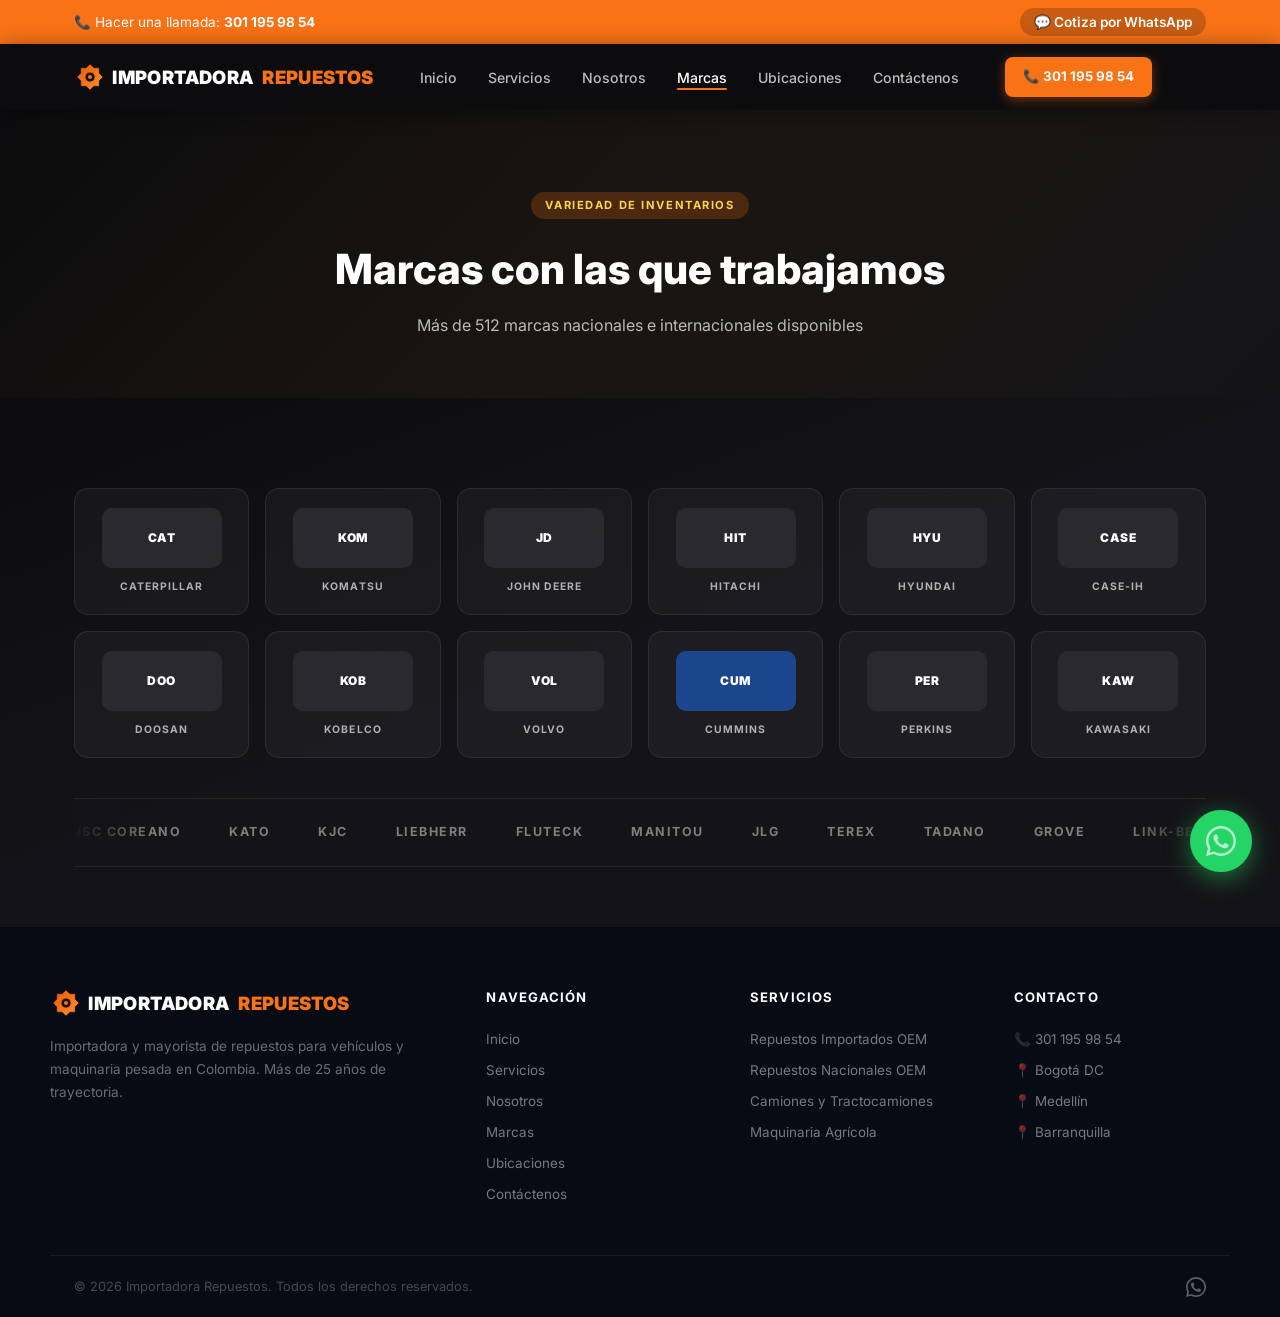
<file: marcas.html>
<!DOCTYPE html>
<html lang="es">
<head>
  <meta charset="UTF-8" />
  <meta name="viewport" content="width=device-width, initial-scale=1.0" />
  <meta http-equiv="Content-Security-Policy" content="upgrade-insecure-requests" />
  <title>Marcas — Importadora Repuestos</title>
  <link rel="stylesheet" href="style.css" />
  <link rel="preconnect" href="https://fonts.googleapis.com" />
  <link href="https://fonts.googleapis.com/css2?family=Inter:wght@400;500;600;700;800;900&display=swap" rel="stylesheet" />
</head>
<body class="page-marcas">

  <div class="scroll-progress" id="scrollProgress"></div>

  <div class="topbar">
    <div class="container topbar-inner">
      <span>📞 Hacer una llamada: <strong>301 195 98 54</strong></span>
      <a href="https://wa.me/573011959854?text=Hola%21%20Quiero%20cotizar%20un%20repuesto." target="_blank" class="topbar-wsp">💬 Cotiza por WhatsApp</a>
    </div>
  </div>

  <header class="navbar" id="navbar">
    <div class="container nav-inner">
      <a href="index.html" class="logo">
        <img src="logos/importadora-repuestos.svg" alt="" class="logo-icon" width="32" height="32" />
        IMPORTADORA<span class="logo-accent">REPUESTOS</span>
      </a>
      <nav>
        <ul class="nav-links" id="nav-links">
          <li><a href="index.html">Inicio</a></li>
          <li><a href="servicios.html">Servicios</a></li>
          <li><a href="nosotros.html">Nosotros</a></li>
          <li><a href="marcas.html" class="active">Marcas</a></li>
          <li><a href="ubicaciones.html">Ubicaciones</a></li>
          <li><a href="contacto.html">Contáctenos</a></li>
        </ul>
      </nav>
      <a href="tel:3011959854" class="btn-nav">📞 301 195 98 54</a>
      <button class="hamburger" id="hamburger" aria-label="Menú">
        <span></span><span></span><span></span>
      </button>
    </div>
  </header>

  <section class="page-hero">
    <div class="container">
      <span class="section-label center light">VARIEDAD DE INVENTARIOS</span>
      <h1 class="page-title">Marcas con las que trabajamos</h1>
      <p class="section-sub white">Más de 512 marcas nacionales e internacionales disponibles</p>
    </div>
  </section>

  <section class="brands">
    <div class="container">
      <div class="brands-logo-grid">
        <div class="brand-card fade-in delay-0">
          <div class="brand-logo-img">
            <img src="https://upload.wikimedia.org/wikipedia/commons/d/d0/Caterpillar_logo.svg" alt="Caterpillar" loading="lazy" decoding="async"
              onerror="this.parentElement.innerHTML='<span class=\'brand-abbr\'>CAT</span>'">
          </div>
          <span class="brand-name">CATERPILLAR</span>
        </div>
        <div class="brand-card fade-in delay-1">
          <div class="brand-logo-img">
            <img src="https://upload.wikimedia.org/wikipedia/commons/b/b7/Komatsu_company_logos.svg" alt="Komatsu" loading="lazy" decoding="async"
              onerror="this.parentElement.innerHTML='<span class=\'brand-abbr\'>KOM</span>'">
          </div>
          <span class="brand-name">KOMATSU</span>
        </div>
        <div class="brand-card fade-in delay-2">
          <div class="brand-logo-img">
            <img src="https://upload.wikimedia.org/wikipedia/en/c/cf/John_Deere_logo.svg" alt="John Deere" loading="lazy" decoding="async"
              onerror="this.parentElement.innerHTML='<span class=\'brand-abbr\'>JD</span>'">
          </div>
          <span class="brand-name">JOHN DEERE</span>
        </div>
        <div class="brand-card fade-in delay-3">
          <div class="brand-logo-img">
            <img src="https://upload.wikimedia.org/wikipedia/commons/7/76/Hitachi_Group_Logo.svg" alt="Hitachi" loading="lazy" decoding="async"
              onerror="this.parentElement.innerHTML='<span class=\'brand-abbr\'>HIT</span>'">
          </div>
          <span class="brand-name">HITACHI</span>
        </div>
        <div class="brand-card fade-in delay-0">
          <div class="brand-logo-img">
            <img src="https://upload.wikimedia.org/wikipedia/commons/7/78/Hyundai_Motor_Group_CI.svg" alt="Hyundai" loading="lazy" decoding="async"
              onerror="this.parentElement.innerHTML='<span class=\'brand-abbr\'>HYU</span>'">
          </div>
          <span class="brand-name">HYUNDAI</span>
        </div>
        <div class="brand-card fade-in delay-1">
          <div class="brand-logo-img">
            <img src="https://upload.wikimedia.org/wikipedia/commons/a/af/Case_IH_logo.png" alt="Case IH" loading="lazy" decoding="async"
              onerror="this.parentElement.innerHTML='<span class=\'brand-abbr\'>CASE</span>'">
          </div>
          <span class="brand-name">CASE-IH</span>
        </div>
        <div class="brand-card fade-in delay-2">
          <div class="brand-logo-img">
            <img src="https://upload.wikimedia.org/wikipedia/commons/3/35/Doosan_logo_%28en%29.png" alt="Doosan" loading="lazy" decoding="async"
              onerror="this.parentElement.innerHTML='<span class=\'brand-abbr\'>DOO</span>'">
          </div>
          <span class="brand-name">DOOSAN</span>
        </div>
        <div class="brand-card fade-in delay-3">
          <div class="brand-logo-img">
            <img src="https://upload.wikimedia.org/wikipedia/commons/c/c7/Kobelco_logo.png" alt="Kobelco" loading="lazy" decoding="async"
              onerror="this.parentElement.innerHTML='<span class=\'brand-abbr\'>KOB</span>'">
          </div>
          <span class="brand-name">KOBELCO</span>
        </div>
        <div class="brand-card fade-in delay-0">
          <div class="brand-logo-img">
            <img src="https://upload.wikimedia.org/wikipedia/commons/5/54/Volvo_logo.svg" alt="Volvo" loading="lazy" decoding="async"
              onerror="this.parentElement.innerHTML='<span class=\'brand-abbr\'>VOL</span>'">
          </div>
          <span class="brand-name">VOLVO</span>
        </div>
        <div class="brand-card fade-in delay-1" style="--bc:#1B468D;--bt:#fff">
          <div class="brand-logo-img">
            <img src="https://upload.wikimedia.org/wikipedia/commons/c/c4/Cummins_logo.svg" alt="Cummins" loading="lazy" decoding="async"
              onerror="this.parentElement.innerHTML='<span class=\'brand-abbr\'>CUM</span>'">
          </div>
          <span class="brand-name">CUMMINS</span>
        </div>
        <div class="brand-card fade-in delay-2">
          <div class="brand-logo-img">
            <img src="https://upload.wikimedia.org/wikipedia/commons/1/14/Perkins-Logo.svg" alt="Perkins" loading="lazy" decoding="async"
              onerror="this.parentElement.innerHTML='<span class=\'brand-abbr\'>PER</span>'">
          </div>
          <span class="brand-name">PERKINS</span>
        </div>
        <div class="brand-card fade-in delay-3">
          <div class="brand-logo-img">
            <img src="https://upload.wikimedia.org/wikipedia/commons/e/e1/Kawasaki_Motors_logo.svg" alt="Kawasaki" loading="lazy" decoding="async"
              onerror="this.parentElement.innerHTML='<span class=\'brand-abbr\'>KAW</span>'">
          </div>
          <span class="brand-name">KAWASAKI</span>
        </div>
      </div>
      <div class="brands-marquee-wrap fade-in">
        <div class="brands-marquee">
          <div class="marquee-track">
            <span>JSC COREANO</span><span>KATO</span><span>KJC</span><span>LIEBHERR</span>
            <span>FLUTECK</span><span>MANITOU</span><span>JLG</span><span>TEREX</span>
            <span>TADANO</span><span>GROVE</span><span>LINK-BELT</span><span>MANITOWOC</span>
            <span>JSC COREANO</span><span>KATO</span><span>KJC</span><span>LIEBHERR</span>
            <span>FLUTECK</span><span>MANITOU</span><span>JLG</span><span>TEREX</span>
            <span>TADANO</span><span>GROVE</span><span>LINK-BELT</span><span>MANITOWOC</span>
          </div>
        </div>
      </div>
    </div>
  </section>

  <a href="https://wa.me/573011959854?text=Hola%21%20Visité%20su%20página%20y%20quiero%20cotizar%20un%20repuesto." target="_blank" class="wsp-float" aria-label="Contactar por WhatsApp">
    <svg xmlns="http://www.w3.org/2000/svg" viewBox="0 0 32 32" fill="white" width="30" height="30">
      <path d="M16 0C7.163 0 0 7.163 0 16c0 2.833.738 5.488 2.027 7.793L0 32l8.418-2.004A15.93 15.93 0 0 0 16 32c8.837 0 16-7.163 16-16S24.837 0 16 0zm0 29.333a13.27 13.27 0 0 1-6.772-1.853l-.486-.29-5.002 1.191 1.215-4.87-.317-.5A13.267 13.267 0 0 1 2.667 16C2.667 8.636 8.636 2.667 16 2.667S29.333 8.636 29.333 16 23.364 29.333 16 29.333zm7.27-9.862c-.398-.199-2.354-1.162-2.719-1.294-.365-.133-.631-.199-.897.199s-1.029 1.294-1.261 1.56c-.232.266-.465.299-.863.1-.398-.199-1.681-.62-3.202-1.977-1.183-1.056-1.982-2.361-2.214-2.759-.232-.398-.025-.613.174-.811.179-.178.398-.465.597-.698.199-.232.266-.398.398-.664.133-.266.066-.498-.033-.697-.1-.199-.897-2.163-1.229-2.96-.324-.778-.653-.673-.897-.686l-.764-.013c-.266 0-.697.1-1.063.498s-1.394 1.362-1.394 3.32 1.427 3.85 1.626 4.116c.199.266 2.808 4.288 6.806 6.015.951.41 1.693.655 2.271.839.954.303 1.823.26 2.509.158.765-.114 2.354-.963 2.686-1.892.332-.929.332-1.726.232-1.892-.099-.166-.365-.266-.763-.465z"/>
    </svg>
    <span class="wsp-tooltip">¡Cotiza ahora!</span>
  </a>

  <footer class="footer">
    <div class="container footer-top">
      <div class="footer-col">
        <div class="logo">
          <img src="logos/importadora-repuestos.svg" alt="" class="logo-icon" width="32" height="32" />
          IMPORTADORA<span class="logo-accent">REPUESTOS</span>
        </div>
        <p>Importadora y mayorista de repuestos para vehículos y maquinaria pesada en Colombia. Más de 25 años de trayectoria.</p>
      </div>
      <div class="footer-col">
        <h4>Navegación</h4>
        <ul>
          <li><a href="index.html">Inicio</a></li>
          <li><a href="servicios.html">Servicios</a></li>
          <li><a href="nosotros.html">Nosotros</a></li>
          <li><a href="marcas.html">Marcas</a></li>
          <li><a href="ubicaciones.html">Ubicaciones</a></li>
          <li><a href="contacto.html">Contáctenos</a></li>
        </ul>
      </div>
      <div class="footer-col">
        <h4>Servicios</h4>
        <ul>
          <li><a href="servicios.html">Repuestos Importados OEM</a></li>
          <li><a href="servicios.html">Repuestos Nacionales OEM</a></li>
          <li><a href="servicios.html">Camiones y Tractocamiones</a></li>
          <li><a href="servicios.html">Maquinaria Agrícola</a></li>
        </ul>
      </div>
      <div class="footer-col">
        <h4>Contacto</h4>
        <ul>
          <li>📞 <a href="tel:3011959854">301 195 98 54</a></li>
          <li>📍 Bogotá DC</li>
          <li>📍 Medellín</li>
          <li>📍 Barranquilla</li>
        </ul>
      </div>
    </div>
    <div class="footer-bottom">
      <div class="container footer-bottom-inner">
        <p>© 2026 Importadora Repuestos. Todos los derechos reservados.</p>
        <div class="footer-social">
          <a href="https://wa.me/573011959854" target="_blank" aria-label="WhatsApp">
            <svg viewBox="0 0 32 32" fill="currentColor" width="20" height="20"><path d="M16 0C7.163 0 0 7.163 0 16c0 2.833.738 5.488 2.027 7.793L0 32l8.418-2.004A15.93 15.93 0 0 0 16 32c8.837 0 16-7.163 16-16S24.837 0 16 0zm0 29.333a13.27 13.27 0 0 1-6.772-1.853l-.486-.29-5.002 1.191 1.215-4.87-.317-.5A13.267 13.267 0 0 1 2.667 16C2.667 8.636 8.636 2.667 16 2.667S29.333 8.636 29.333 16 23.364 29.333 16 29.333zm7.27-9.862c-.398-.199-2.354-1.162-2.719-1.294-.365-.133-.631-.199-.897.199s-1.029 1.294-1.261 1.56c-.232.266-.465.299-.863.1-.398-.199-1.681-.62-3.202-1.977-1.183-1.056-1.982-2.361-2.214-2.759-.232-.398-.025-.613.174-.811.179-.178.398-.465.597-.698.199-.232.266-.398.398-.664.133-.266.066-.498-.033-.697-.1-.199-.897-2.163-1.229-2.96-.324-.778-.653-.673-.897-.686l-.764-.013c-.266 0-.697.1-1.063.498s-1.394 1.362-1.394 3.32 1.427 3.85 1.626 4.116c.199.266 2.808 4.288 6.806 6.015.951.41 1.693.655 2.271.839.954.303 1.823.26 2.509.158.765-.114 2.354-.963 2.686-1.892.332-.929.332-1.726.232-1.892-.099-.166-.365-.266-.763-.465z"/></svg>
          </a>
        </div>
      </div>
    </div>
  </footer>

  <script src="main.js"></script>
</body>
</html>
</file>
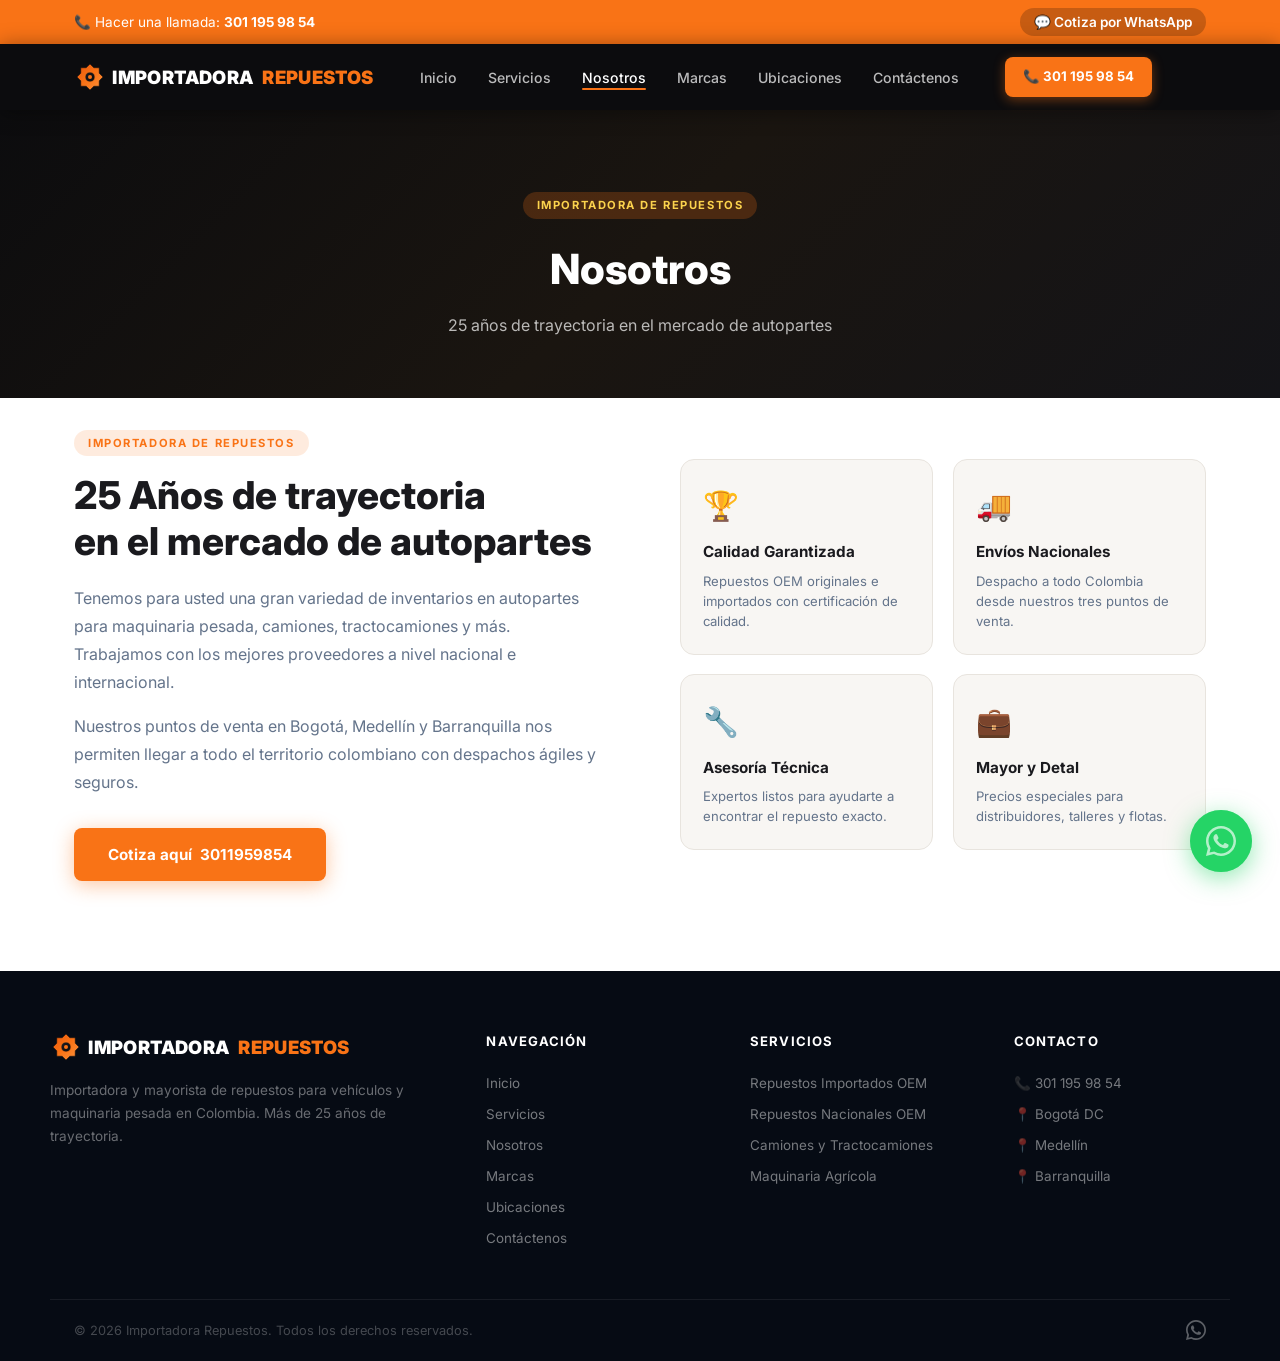
<file: nosotros.html>
<!DOCTYPE html>
<html lang="es">
<head>
  <meta charset="UTF-8" />
  <meta name="viewport" content="width=device-width, initial-scale=1.0" />
  <meta http-equiv="Content-Security-Policy" content="upgrade-insecure-requests" />
  <title>Nosotros — Importadora Repuestos</title>
  <link rel="stylesheet" href="style.css" />
  <link rel="preconnect" href="https://fonts.googleapis.com" />
  <link href="https://fonts.googleapis.com/css2?family=Inter:wght@400;500;600;700;800;900&display=swap" rel="stylesheet" />
</head>
<body class="page-nosotros">

  <div class="scroll-progress" id="scrollProgress"></div>

  <div class="topbar">
    <div class="container topbar-inner">
      <span>📞 Hacer una llamada: <strong>301 195 98 54</strong></span>
      <a href="https://wa.me/573011959854?text=Hola%21%20Quiero%20cotizar%20un%20repuesto." target="_blank" class="topbar-wsp">💬 Cotiza por WhatsApp</a>
    </div>
  </div>

  <header class="navbar" id="navbar">
    <div class="container nav-inner">
      <a href="index.html" class="logo">
        <img src="logos/importadora-repuestos.svg" alt="" class="logo-icon" width="32" height="32" />
        IMPORTADORA<span class="logo-accent">REPUESTOS</span>
      </a>
      <nav>
        <ul class="nav-links" id="nav-links">
          <li><a href="index.html">Inicio</a></li>
          <li><a href="servicios.html">Servicios</a></li>
          <li><a href="nosotros.html" class="active">Nosotros</a></li>
          <li><a href="marcas.html">Marcas</a></li>
          <li><a href="ubicaciones.html">Ubicaciones</a></li>
          <li><a href="contacto.html">Contáctenos</a></li>
        </ul>
      </nav>
      <a href="tel:3011959854" class="btn-nav">📞 301 195 98 54</a>
      <button class="hamburger" id="hamburger" aria-label="Menú">
        <span></span><span></span><span></span>
      </button>
    </div>
  </header>

  <section class="page-hero">
    <div class="container">
      <span class="section-label center light">IMPORTADORA DE REPUESTOS</span>
      <h1 class="page-title">Nosotros</h1>
      <p class="section-sub white">25 años de trayectoria en el mercado de autopartes</p>
    </div>
  </section>

  <section class="about">
    <div class="container about-inner">
      <div class="about-text fade-in">
        <span class="section-label">IMPORTADORA DE REPUESTOS</span>
        <h2>25 Años de trayectoria<br />en el mercado de autopartes</h2>
        <p>Tenemos para usted una gran variedad de inventarios en autopartes para maquinaria pesada, camiones, tractocamiones y más. Trabajamos con los mejores proveedores a nivel nacional e internacional.</p>
        <p>Nuestros puntos de venta en Bogotá, Medellín y Barranquilla nos permiten llegar a todo el territorio colombiano con despachos ágiles y seguros.</p>
        <a href="contacto.html" class="btn-primary">Cotiza aquí &nbsp;3011959854</a>
      </div>
      <div class="about-cards">
        <div class="about-card fade-in delay-1">
          <div class="about-card-icon">🏆</div>
          <h4>Calidad Garantizada</h4>
          <p>Repuestos OEM originales e importados con certificación de calidad.</p>
        </div>
        <div class="about-card fade-in delay-2">
          <div class="about-card-icon">🚚</div>
          <h4>Envíos Nacionales</h4>
          <p>Despacho a todo Colombia desde nuestros tres puntos de venta.</p>
        </div>
        <div class="about-card fade-in delay-1">
          <div class="about-card-icon">🔧</div>
          <h4>Asesoría Técnica</h4>
          <p>Expertos listos para ayudarte a encontrar el repuesto exacto.</p>
        </div>
        <div class="about-card fade-in delay-2">
          <div class="about-card-icon">💼</div>
          <h4>Mayor y Detal</h4>
          <p>Precios especiales para distribuidores, talleres y flotas.</p>
        </div>
      </div>
    </div>
  </section>

  <a href="https://wa.me/573011959854?text=Hola%21%20Visité%20su%20página%20y%20quiero%20cotizar%20un%20repuesto." target="_blank" class="wsp-float" aria-label="Contactar por WhatsApp">
    <svg xmlns="http://www.w3.org/2000/svg" viewBox="0 0 32 32" fill="white" width="30" height="30">
      <path d="M16 0C7.163 0 0 7.163 0 16c0 2.833.738 5.488 2.027 7.793L0 32l8.418-2.004A15.93 15.93 0 0 0 16 32c8.837 0 16-7.163 16-16S24.837 0 16 0zm0 29.333a13.27 13.27 0 0 1-6.772-1.853l-.486-.29-5.002 1.191 1.215-4.87-.317-.5A13.267 13.267 0 0 1 2.667 16C2.667 8.636 8.636 2.667 16 2.667S29.333 8.636 29.333 16 23.364 29.333 16 29.333zm7.27-9.862c-.398-.199-2.354-1.162-2.719-1.294-.365-.133-.631-.199-.897.199s-1.029 1.294-1.261 1.56c-.232.266-.465.299-.863.1-.398-.199-1.681-.62-3.202-1.977-1.183-1.056-1.982-2.361-2.214-2.759-.232-.398-.025-.613.174-.811.179-.178.398-.465.597-.698.199-.232.266-.398.398-.664.133-.266.066-.498-.033-.697-.1-.199-.897-2.163-1.229-2.96-.324-.778-.653-.673-.897-.686l-.764-.013c-.266 0-.697.1-1.063.498s-1.394 1.362-1.394 3.32 1.427 3.85 1.626 4.116c.199.266 2.808 4.288 6.806 6.015.951.41 1.693.655 2.271.839.954.303 1.823.26 2.509.158.765-.114 2.354-.963 2.686-1.892.332-.929.332-1.726.232-1.892-.099-.166-.365-.266-.763-.465z"/>
    </svg>
    <span class="wsp-tooltip">¡Cotiza ahora!</span>
  </a>

  <footer class="footer">
    <div class="container footer-top">
      <div class="footer-col">
        <div class="logo">
          <img src="logos/importadora-repuestos.svg" alt="" class="logo-icon" width="32" height="32" />
          IMPORTADORA<span class="logo-accent">REPUESTOS</span>
        </div>
        <p>Importadora y mayorista de repuestos para vehículos y maquinaria pesada en Colombia. Más de 25 años de trayectoria.</p>
      </div>
      <div class="footer-col">
        <h4>Navegación</h4>
        <ul>
          <li><a href="index.html">Inicio</a></li>
          <li><a href="servicios.html">Servicios</a></li>
          <li><a href="nosotros.html">Nosotros</a></li>
          <li><a href="marcas.html">Marcas</a></li>
          <li><a href="ubicaciones.html">Ubicaciones</a></li>
          <li><a href="contacto.html">Contáctenos</a></li>
        </ul>
      </div>
      <div class="footer-col">
        <h4>Servicios</h4>
        <ul>
          <li><a href="servicios.html">Repuestos Importados OEM</a></li>
          <li><a href="servicios.html">Repuestos Nacionales OEM</a></li>
          <li><a href="servicios.html">Camiones y Tractocamiones</a></li>
          <li><a href="servicios.html">Maquinaria Agrícola</a></li>
        </ul>
      </div>
      <div class="footer-col">
        <h4>Contacto</h4>
        <ul>
          <li>📞 <a href="tel:3011959854">301 195 98 54</a></li>
          <li>📍 Bogotá DC</li>
          <li>📍 Medellín</li>
          <li>📍 Barranquilla</li>
        </ul>
      </div>
    </div>
    <div class="footer-bottom">
      <div class="container footer-bottom-inner">
        <p>© 2026 Importadora Repuestos. Todos los derechos reservados.</p>
        <div class="footer-social">
          <a href="https://wa.me/573011959854" target="_blank" aria-label="WhatsApp">
            <svg viewBox="0 0 32 32" fill="currentColor" width="20" height="20"><path d="M16 0C7.163 0 0 7.163 0 16c0 2.833.738 5.488 2.027 7.793L0 32l8.418-2.004A15.93 15.93 0 0 0 16 32c8.837 0 16-7.163 16-16S24.837 0 16 0zm0 29.333a13.27 13.27 0 0 1-6.772-1.853l-.486-.29-5.002 1.191 1.215-4.87-.317-.5A13.267 13.267 0 0 1 2.667 16C2.667 8.636 8.636 2.667 16 2.667S29.333 8.636 29.333 16 23.364 29.333 16 29.333zm7.27-9.862c-.398-.199-2.354-1.162-2.719-1.294-.365-.133-.631-.199-.897.199s-1.029 1.294-1.261 1.56c-.232.266-.465.299-.863.1-.398-.199-1.681-.62-3.202-1.977-1.183-1.056-1.982-2.361-2.214-2.759-.232-.398-.025-.613.174-.811.179-.178.398-.465.597-.698.199-.232.266-.398.398-.664.133-.266.066-.498-.033-.697-.1-.199-.897-2.163-1.229-2.96-.324-.778-.653-.673-.897-.686l-.764-.013c-.266 0-.697.1-1.063.498s-1.394 1.362-1.394 3.32 1.427 3.85 1.626 4.116c.199.266 2.808 4.288 6.806 6.015.951.41 1.693.655 2.271.839.954.303 1.823.26 2.509.158.765-.114 2.354-.963 2.686-1.892.332-.929.332-1.726.232-1.892-.099-.166-.365-.266-.763-.465z"/></svg>
          </a>
        </div>
      </div>
    </div>
  </footer>

  <script src="main.js"></script>
</body>
</html>
</file>
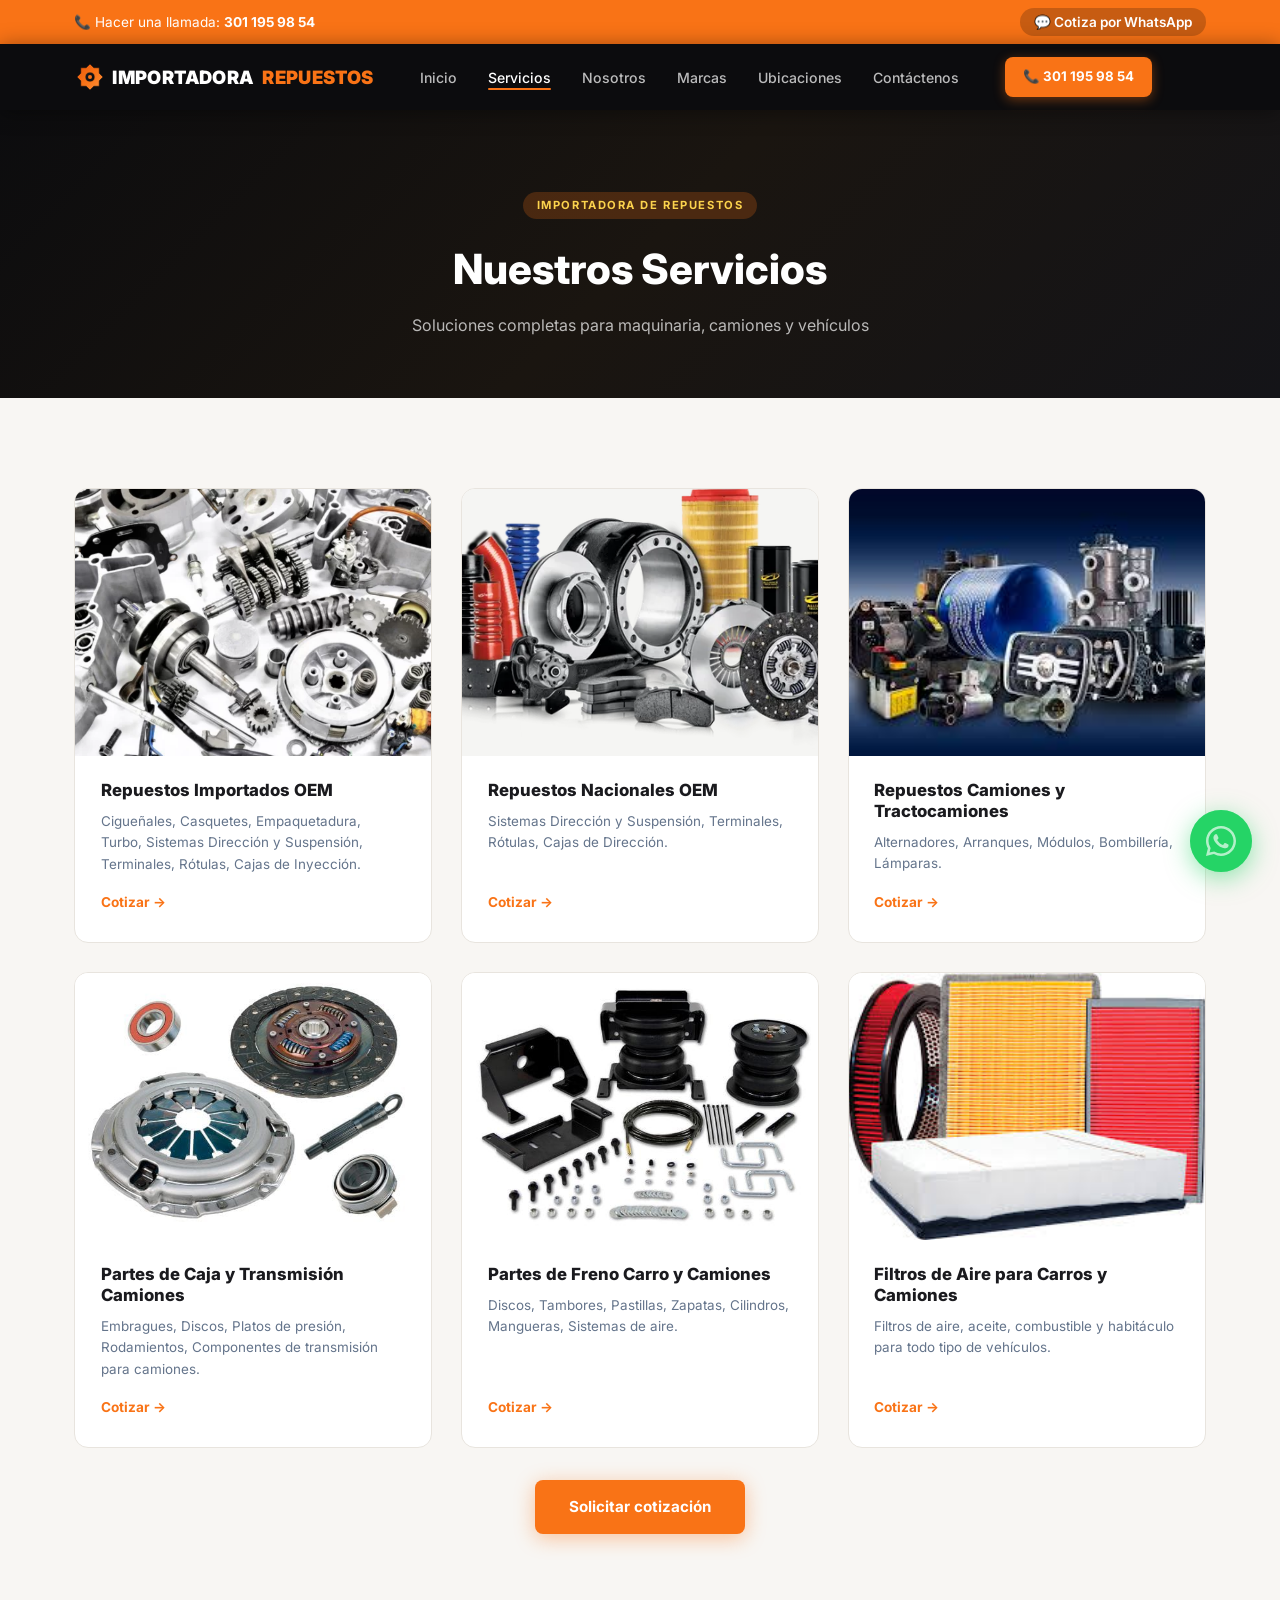
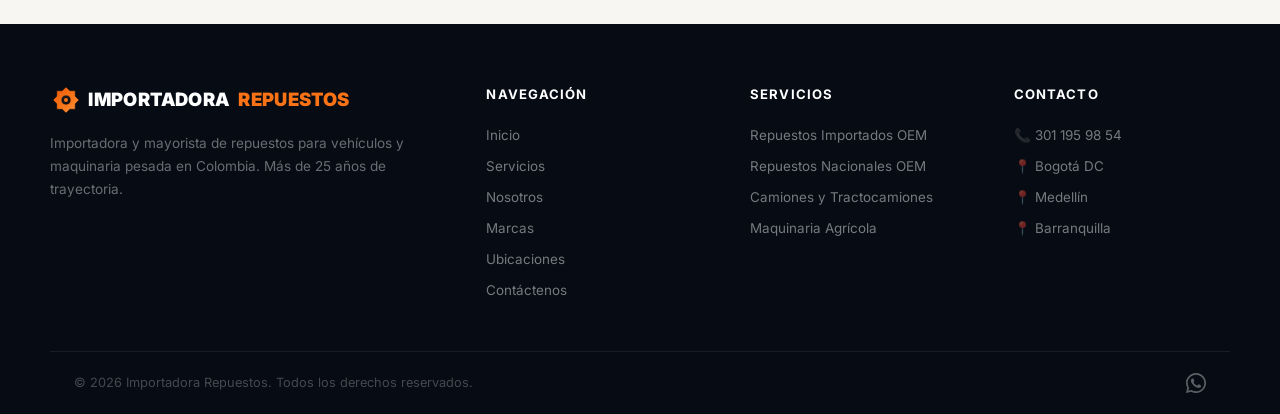
<file: servicios.html>
<!DOCTYPE html>
<html lang="es">
<head>
  <meta charset="UTF-8" />
  <meta name="viewport" content="width=device-width, initial-scale=1.0" />
  <meta http-equiv="Content-Security-Policy" content="upgrade-insecure-requests" />
  <title>Servicios — Importadora Repuestos</title>
  <link rel="stylesheet" href="style.css" />
  <link rel="preconnect" href="https://fonts.googleapis.com" />
  <link href="https://fonts.googleapis.com/css2?family=Inter:wght@400;500;600;700;800;900&display=swap" rel="stylesheet" />
</head>
<body class="page-servicios">

  <div class="scroll-progress" id="scrollProgress"></div>

  <div class="topbar">
    <div class="container topbar-inner">
      <span>📞 Hacer una llamada: <strong>301 195 98 54</strong></span>
      <a href="https://wa.me/573011959854?text=Hola%21%20Quiero%20cotizar%20un%20repuesto." target="_blank" class="topbar-wsp">💬 Cotiza por WhatsApp</a>
    </div>
  </div>

  <header class="navbar" id="navbar">
    <div class="container nav-inner">
      <a href="index.html" class="logo">
        <img src="logos/importadora-repuestos.svg" alt="" class="logo-icon" width="32" height="32" />
        IMPORTADORA<span class="logo-accent">REPUESTOS</span>
      </a>
      <nav>
        <ul class="nav-links" id="nav-links">
          <li><a href="index.html">Inicio</a></li>
          <li><a href="servicios.html" class="active">Servicios</a></li>
          <li><a href="nosotros.html">Nosotros</a></li>
          <li><a href="marcas.html">Marcas</a></li>
          <li><a href="ubicaciones.html">Ubicaciones</a></li>
          <li><a href="contacto.html">Contáctenos</a></li>
        </ul>
      </nav>
      <a href="tel:3011959854" class="btn-nav">📞 301 195 98 54</a>
      <button class="hamburger" id="hamburger" aria-label="Menú">
        <span></span><span></span><span></span>
      </button>
    </div>
  </header>

  <section class="page-hero">
    <div class="container">
      <span class="section-label center light">IMPORTADORA DE REPUESTOS</span>
      <h1 class="page-title">Nuestros Servicios</h1>
      <p class="section-sub white">Soluciones completas para maquinaria, camiones y vehículos</p>
    </div>
  </section>

  <section class="services">
    <div class="container">
      <div class="services-grid services-grid-images">
        <div class="service-card service-card-image fade-in delay-0">
          <div class="service-card-img-wrap">
            <img src="img/imagenOEM.webp" alt="Repuestos importados OEM" loading="lazy" />
          </div>
          <div class="service-card-body">
            <h3>Repuestos Importados OEM</h3>
            <p class="service-desc-list">Cigueñales, Casquetes, Empaquetadura, Turbo, Sistemas Dirección y Suspensión, Terminales, Rótulas, Cajas de Inyección.</p>
            <a href="https://wa.me/573011959854?text=Hola%21%20Quiero%20cotizar%20*Repuestos%20Importados%20OEM*." target="_blank" class="service-link">Cotizar →</a>
          </div>
        </div>
        <div class="service-card service-card-image fade-in delay-1">
          <div class="service-card-img-wrap">
            <img src="img/imagenOEM1.webp" alt="Repuestos nacionales OEM" loading="lazy" />
          </div>
          <div class="service-card-body">
            <h3>Repuestos Nacionales OEM</h3>
            <p class="service-desc-list">Sistemas Dirección y Suspensión, Terminales, Rótulas, Cajas de Dirección.</p>
            <a href="https://wa.me/573011959854?text=Hola%21%20Quiero%20cotizar%20*Repuestos%20Nacionales%20OEM*." target="_blank" class="service-link">Cotizar →</a>
          </div>
        </div>
        <div class="service-card service-card-image fade-in delay-2">
          <div class="service-card-img-wrap">
            <img src="img/camion.jpg" alt="Repuestos para camiones y tractocamiones" loading="lazy" />
          </div>
          <div class="service-card-body">
            <h3>Repuestos Camiones y Tractocamiones</h3>
            <p class="service-desc-list">Alternadores, Arranques, Módulos, Bombillería, Lámparas.</p>
            <a href="https://wa.me/573011959854?text=Hola%21%20Quiero%20cotizar%20*Repuestos%20Camiones%20y%20Tractocamiones*." target="_blank" class="service-link">Cotizar →</a>
          </div>
        </div>
        <div class="service-card service-card-image fade-in delay-0">
          <div class="service-card-img-wrap">
            <img src="img/caja-tansmision-camion.jpeg" alt="Caja y transmisión para camiones" loading="lazy" />
          </div>
          <div class="service-card-body">
            <h3>Partes de Caja y Transmisión Camiones</h3>
            <p class="service-desc-list">Embragues, Discos, Platos de presión, Rodamientos, Componentes de transmisión para camiones.</p>
            <a href="https://wa.me/573011959854?text=Hola%21%20Quiero%20cotizar%20*Partes%20Caja%20y%20Transmisi%C3%B3n%20Camiones*." target="_blank" class="service-link">Cotizar →</a>
          </div>
        </div>
        <div class="service-card service-card-image fade-in delay-1">
          <div class="service-card-img-wrap">
            <img src="img/freno-carro-camion.jpeg" alt="Frenos para carros y camiones" loading="lazy" />
          </div>
          <div class="service-card-body">
            <h3>Partes de Freno Carro y Camiones</h3>
            <p class="service-desc-list">Discos, Tambores, Pastillas, Zapatas, Cilindros, Mangueras, Sistemas de aire.</p>
            <a href="https://wa.me/573011959854?text=Hola%21%20Quiero%20cotizar%20*Partes%20de%20Freno%20Carro%20y%20Camiones*." target="_blank" class="service-link">Cotizar →</a>
          </div>
        </div>
        <div class="service-card service-card-image fade-in delay-2">
          <div class="service-card-img-wrap">
            <img src="img/filtro-aire.jpg" alt="Filtros de aire para carros y camiones" loading="lazy" />
          </div>
          <div class="service-card-body">
            <h3>Filtros de Aire para Carros y Camiones</h3>
            <p class="service-desc-list">Filtros de aire, aceite, combustible y habitáculo para todo tipo de vehículos.</p>
            <a href="https://wa.me/573011959854?text=Hola%21%20Quiero%20cotizar%20*Filtros%20de%20Aire%20Carros%20y%20Camiones*." target="_blank" class="service-link">Cotizar →</a>
          </div>
        </div>
      </div>
      <p class="section-sub" style="margin-top: 2rem; margin-bottom: 0;">
        <a href="contacto.html" class="btn-primary">Solicitar cotización</a>
      </p>
    </div>
  </section>

  <a href="https://wa.me/573011959854?text=Hola%21%20Visité%20su%20página%20y%20quiero%20cotizar%20un%20repuesto." target="_blank" class="wsp-float" aria-label="Contactar por WhatsApp">
    <svg xmlns="http://www.w3.org/2000/svg" viewBox="0 0 32 32" fill="white" width="30" height="30">
      <path d="M16 0C7.163 0 0 7.163 0 16c0 2.833.738 5.488 2.027 7.793L0 32l8.418-2.004A15.93 15.93 0 0 0 16 32c8.837 0 16-7.163 16-16S24.837 0 16 0zm0 29.333a13.27 13.27 0 0 1-6.772-1.853l-.486-.29-5.002 1.191 1.215-4.87-.317-.5A13.267 13.267 0 0 1 2.667 16C2.667 8.636 8.636 2.667 16 2.667S29.333 8.636 29.333 16 23.364 29.333 16 29.333zm7.27-9.862c-.398-.199-2.354-1.162-2.719-1.294-.365-.133-.631-.199-.897.199s-1.029 1.294-1.261 1.56c-.232.266-.465.299-.863.1-.398-.199-1.681-.62-3.202-1.977-1.183-1.056-1.982-2.361-2.214-2.759-.232-.398-.025-.613.174-.811.179-.178.398-.465.597-.698.199-.232.266-.398.398-.664.133-.266.066-.498-.033-.697-.1-.199-.897-2.163-1.229-2.96-.324-.778-.653-.673-.897-.686l-.764-.013c-.266 0-.697.1-1.063.498s-1.394 1.362-1.394 3.32 1.427 3.85 1.626 4.116c.199.266 2.808 4.288 6.806 6.015.951.41 1.693.655 2.271.839.954.303 1.823.26 2.509.158.765-.114 2.354-.963 2.686-1.892.332-.929.332-1.726.232-1.892-.099-.166-.365-.266-.763-.465z"/>
    </svg>
    <span class="wsp-tooltip">¡Cotiza ahora!</span>
  </a>

  <footer class="footer">
    <div class="container footer-top">
      <div class="footer-col">
        <div class="logo">
          <img src="logos/importadora-repuestos.svg" alt="" class="logo-icon" width="32" height="32" />
          IMPORTADORA<span class="logo-accent">REPUESTOS</span>
        </div>
        <p>Importadora y mayorista de repuestos para vehículos y maquinaria pesada en Colombia. Más de 25 años de trayectoria.</p>
      </div>
      <div class="footer-col">
        <h4>Navegación</h4>
        <ul>
          <li><a href="index.html">Inicio</a></li>
          <li><a href="servicios.html">Servicios</a></li>
          <li><a href="nosotros.html">Nosotros</a></li>
          <li><a href="marcas.html">Marcas</a></li>
          <li><a href="ubicaciones.html">Ubicaciones</a></li>
          <li><a href="contacto.html">Contáctenos</a></li>
        </ul>
      </div>
      <div class="footer-col">
        <h4>Servicios</h4>
        <ul>
          <li><a href="servicios.html">Repuestos Importados OEM</a></li>
          <li><a href="servicios.html">Repuestos Nacionales OEM</a></li>
          <li><a href="servicios.html">Camiones y Tractocamiones</a></li>
          <li><a href="servicios.html">Maquinaria Agrícola</a></li>
        </ul>
      </div>
      <div class="footer-col">
        <h4>Contacto</h4>
        <ul>
          <li>📞 <a href="tel:3011959854">301 195 98 54</a></li>
          <li>📍 Bogotá DC</li>
          <li>📍 Medellín</li>
          <li>📍 Barranquilla</li>
        </ul>
      </div>
    </div>
    <div class="footer-bottom">
      <div class="container footer-bottom-inner">
        <p>© 2026 Importadora Repuestos. Todos los derechos reservados.</p>
        <div class="footer-social">
          <a href="https://wa.me/573011959854" target="_blank" aria-label="WhatsApp">
            <svg viewBox="0 0 32 32" fill="currentColor" width="20" height="20"><path d="M16 0C7.163 0 0 7.163 0 16c0 2.833.738 5.488 2.027 7.793L0 32l8.418-2.004A15.93 15.93 0 0 0 16 32c8.837 0 16-7.163 16-16S24.837 0 16 0zm0 29.333a13.27 13.27 0 0 1-6.772-1.853l-.486-.29-5.002 1.191 1.215-4.87-.317-.5A13.267 13.267 0 0 1 2.667 16C2.667 8.636 8.636 2.667 16 2.667S29.333 8.636 29.333 16 23.364 29.333 16 29.333zm7.27-9.862c-.398-.199-2.354-1.162-2.719-1.294-.365-.133-.631-.199-.897.199s-1.029 1.294-1.261 1.56c-.232.266-.465.299-.863.1-.398-.199-1.681-.62-3.202-1.977-1.183-1.056-1.982-2.361-2.214-2.759-.232-.398-.025-.613.174-.811.179-.178.398-.465.597-.698.199-.232.266-.398.398-.664.133-.266.066-.498-.033-.697-.1-.199-.897-2.163-1.229-2.96-.324-.778-.653-.673-.897-.686l-.764-.013c-.266 0-.697.1-1.063.498s-1.394 1.362-1.394 3.32 1.427 3.85 1.626 4.116c.199.266 2.808 4.288 6.806 6.015.951.41 1.693.655 2.271.839.954.303 1.823.26 2.509.158.765-.114 2.354-.963 2.686-1.892.332-.929.332-1.726.232-1.892-.099-.166-.365-.266-.763-.465z"/></svg>
          </a>
        </div>
      </div>
    </div>
  </footer>

  <script src="main.js"></script>
</body>
</html>
</file>
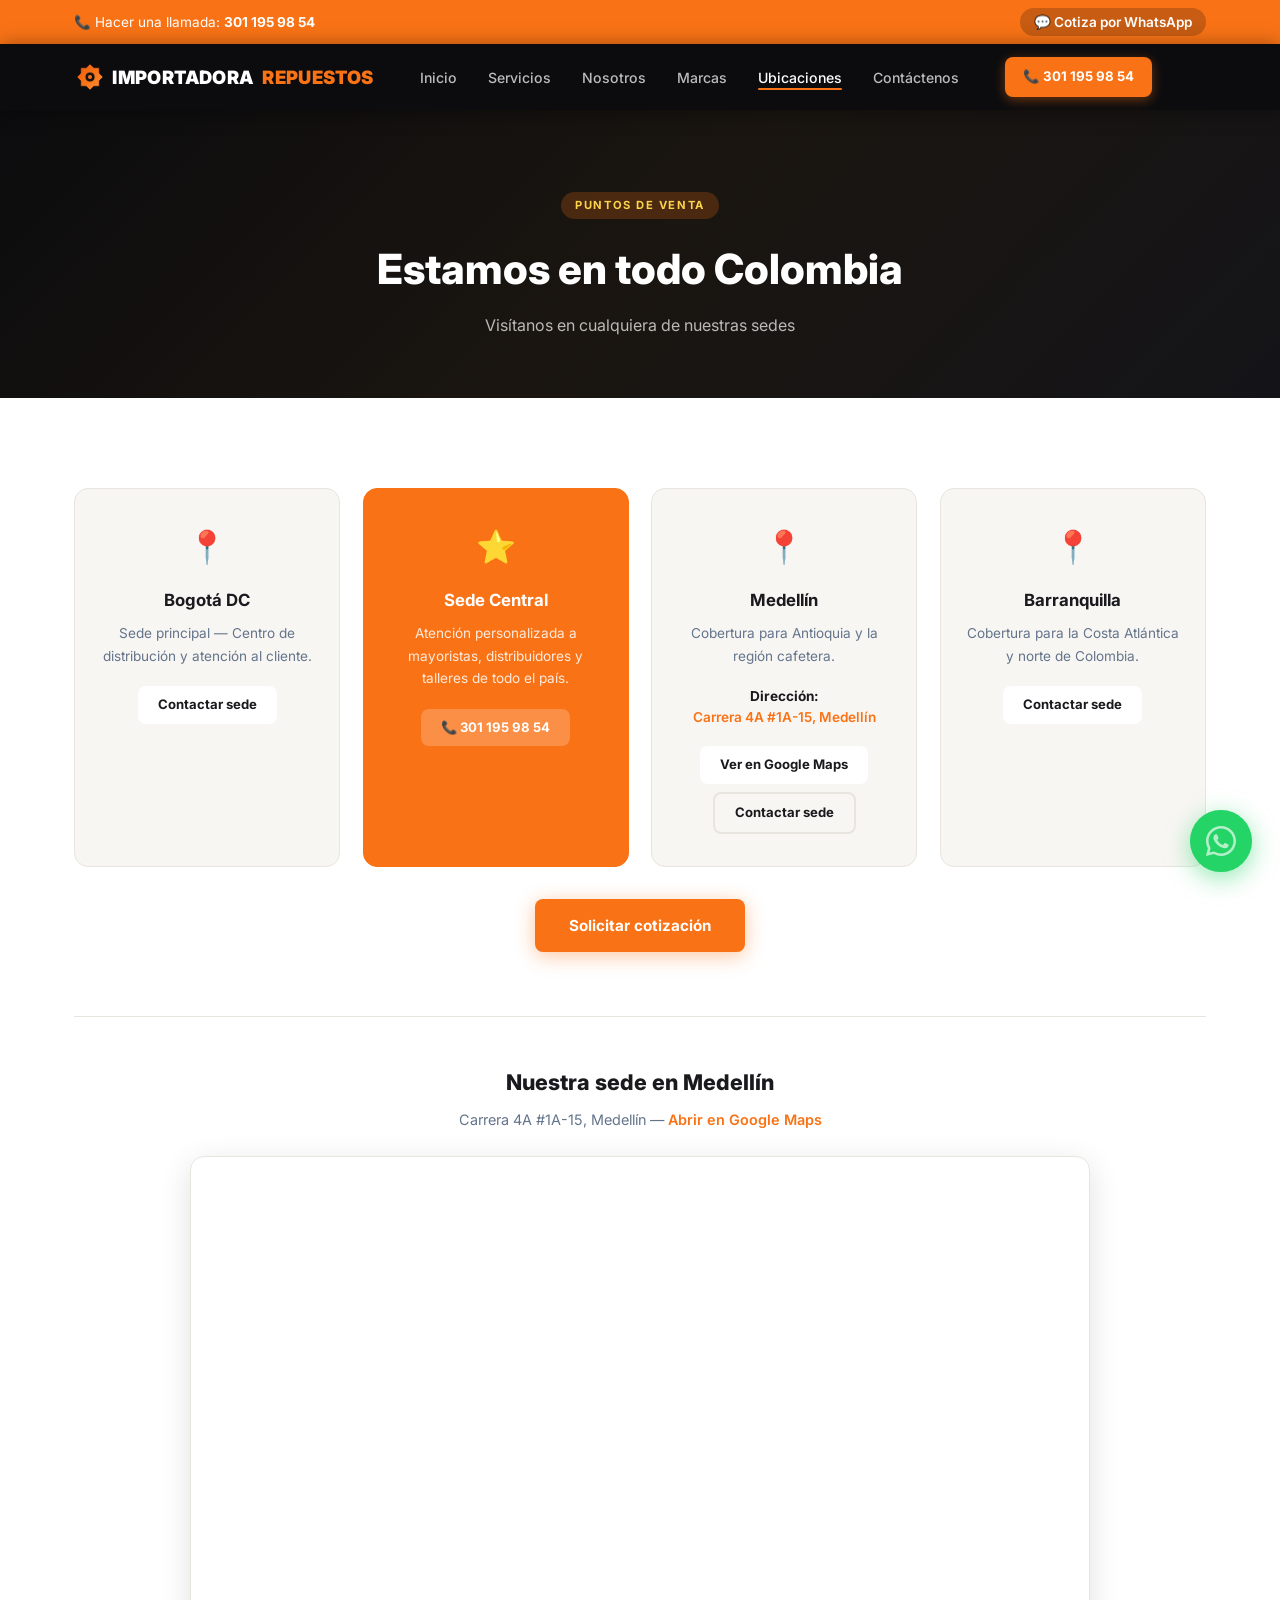
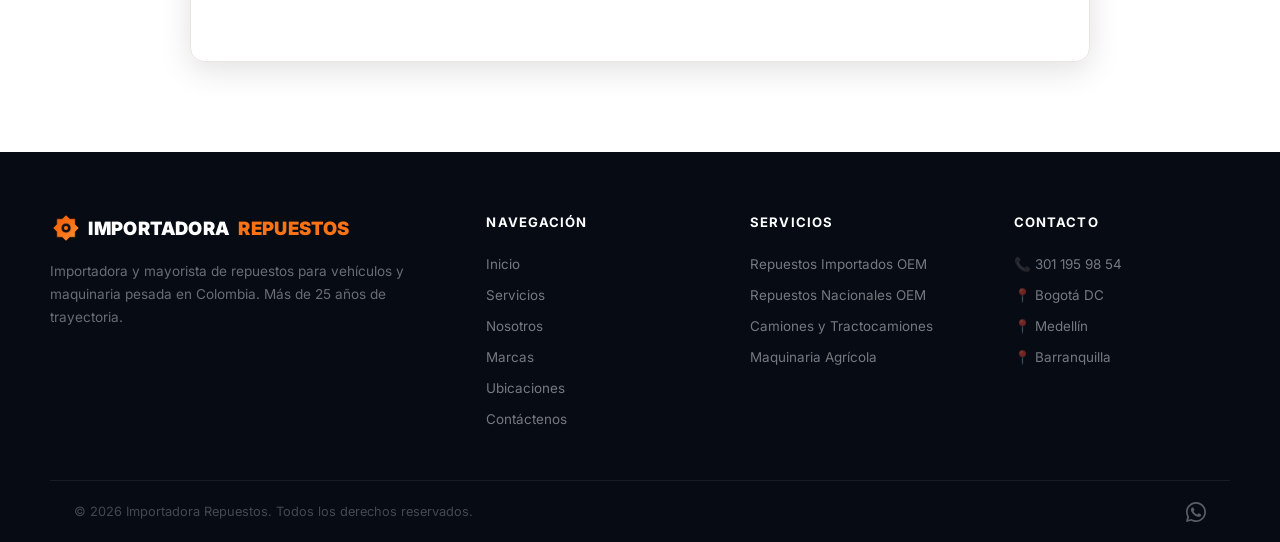
<file: ubicaciones.html>
<!DOCTYPE html>
<html lang="es">
<head>
  <meta charset="UTF-8" />
  <meta name="viewport" content="width=device-width, initial-scale=1.0" />
  <meta http-equiv="Content-Security-Policy" content="upgrade-insecure-requests" />
  <title>Ubicaciones — Importadora Repuestos</title>
  <link rel="stylesheet" href="style.css" />
  <link rel="preconnect" href="https://fonts.googleapis.com" />
  <link href="https://fonts.googleapis.com/css2?family=Inter:wght@400;500;600;700;800;900&display=swap" rel="stylesheet" />
</head>
<body class="page-ubicaciones">

  <div class="scroll-progress" id="scrollProgress"></div>

  <div class="topbar">
    <div class="container topbar-inner">
      <span>📞 Hacer una llamada: <strong>301 195 98 54</strong></span>
      <a href="https://wa.me/573011959854?text=Hola%21%20Quiero%20cotizar%20un%20repuesto." target="_blank" class="topbar-wsp">💬 Cotiza por WhatsApp</a>
    </div>
  </div>

  <header class="navbar" id="navbar">
    <div class="container nav-inner">
      <a href="index.html" class="logo">
        <img src="logos/importadora-repuestos.svg" alt="" class="logo-icon" width="32" height="32" />
        IMPORTADORA<span class="logo-accent">REPUESTOS</span>
      </a>
      <nav>
        <ul class="nav-links" id="nav-links">
          <li><a href="index.html">Inicio</a></li>
          <li><a href="servicios.html">Servicios</a></li>
          <li><a href="nosotros.html">Nosotros</a></li>
          <li><a href="marcas.html">Marcas</a></li>
          <li><a href="ubicaciones.html" class="active">Ubicaciones</a></li>
          <li><a href="contacto.html">Contáctenos</a></li>
        </ul>
      </nav>
      <a href="tel:3011959854" class="btn-nav">📞 301 195 98 54</a>
      <button class="hamburger" id="hamburger" aria-label="Menú">
        <span></span><span></span><span></span>
      </button>
    </div>
  </header>

  <section class="page-hero">
    <div class="container">
      <span class="section-label center light">PUNTOS DE VENTA</span>
      <h1 class="page-title">Estamos en todo Colombia</h1>
      <p class="section-sub white">Visítanos en cualquiera de nuestras sedes</p>
    </div>
  </section>

  <section class="locations" id="ubicaciones">
    <div class="container">
      <div class="locations-grid">
        <div class="location-card fade-in delay-0">
          <div class="location-icon">📍</div>
          <h3>Bogotá DC</h3>
          <p>Sede principal — Centro de distribución y atención al cliente.</p>
          <a href="https://wa.me/573011959854?text=Hola%21%20Escribo%20desde%20Bogot%C3%A1." target="_blank" class="location-btn">Contactar sede</a>
        </div>
        <div class="location-card featured-location fade-in delay-1">
          <div class="location-icon">⭐</div>
          <h3>Sede Central</h3>
          <p>Atención personalizada a mayoristas, distribuidores y talleres de todo el país.</p>
          <a href="tel:3011959854" class="location-btn">📞 301 195 98 54</a>
        </div>
        <div class="location-card fade-in delay-2">
          <div class="location-icon">📍</div>
          <h3>Medellín</h3>
          <p>Cobertura para Antioquia y la región cafetera.</p>
          <p class="location-address">
            <strong>Dirección:</strong><br />
            <a href="https://www.google.com/maps/search/?api=1&query=Cra+4A+1A-15+Medell%C3%ADn+Colombia" target="_blank" rel="noopener noreferrer">Carrera 4A #1A-15, Medellín</a>
          </p>
          <a href="https://www.google.com/maps/search/?api=1&query=Cra+4A+1A-15+Medell%C3%ADn+Colombia" target="_blank" rel="noopener noreferrer" class="location-btn">Ver en Google Maps</a>
          <a href="https://wa.me/573011959854?text=Hola%21%20Escribo%20desde%20Medell%C3%ADn." target="_blank" class="location-btn location-btn-secondary">Contactar sede</a>
        </div>
        <div class="location-card fade-in delay-3">
          <div class="location-icon">📍</div>
          <h3>Barranquilla</h3>
          <p>Cobertura para la Costa Atlántica y norte de Colombia.</p>
          <a href="https://wa.me/573011959854?text=Hola%21%20Escribo%20desde%20Barranquilla." target="_blank" class="location-btn">Contactar sede</a>
        </div>
      </div>
      <p class="section-sub" style="margin-top: 2rem; text-align: center;">
        <a href="contacto.html" class="btn-primary">Solicitar cotización</a>
      </p>

      <div class="map-section fade-in">
        <h3 class="map-section-title">Nuestra sede en Medellín</h3>
        <p class="map-section-address">Carrera 4A #1A-15, Medellín — <a href="https://www.google.com/maps/search/?api=1&query=Cra+4A+1A-15+Medell%C3%ADn+Colombia" target="_blank" rel="noopener noreferrer">Abrir en Google Maps</a></p>
        <div class="map-wrap">
          <iframe
            src="https://www.google.com/maps?q=Carrera+4A+1A-15+Medell%C3%ADn+Colombia&output=embed"
            allowfullscreen=""
            loading="lazy"
            referrerpolicy="no-referrer-when-downgrade"
            title="Ubicación Importadora Repuestos - Medellín">
          </iframe>
        </div>
      </div>
    </div>
  </section>

  <a href="https://wa.me/573011959854?text=Hola%21%20Visité%20su%20página%20y%20quiero%20cotizar%20un%20repuesto." target="_blank" class="wsp-float" aria-label="Contactar por WhatsApp">
    <svg xmlns="http://www.w3.org/2000/svg" viewBox="0 0 32 32" fill="white" width="30" height="30">
      <path d="M16 0C7.163 0 0 7.163 0 16c0 2.833.738 5.488 2.027 7.793L0 32l8.418-2.004A15.93 15.93 0 0 0 16 32c8.837 0 16-7.163 16-16S24.837 0 16 0zm0 29.333a13.27 13.27 0 0 1-6.772-1.853l-.486-.29-5.002 1.191 1.215-4.87-.317-.5A13.267 13.267 0 0 1 2.667 16C2.667 8.636 8.636 2.667 16 2.667S29.333 8.636 29.333 16 23.364 29.333 16 29.333zm7.27-9.862c-.398-.199-2.354-1.162-2.719-1.294-.365-.133-.631-.199-.897.199s-1.029 1.294-1.261 1.56c-.232.266-.465.299-.863.1-.398-.199-1.681-.62-3.202-1.977-1.183-1.056-1.982-2.361-2.214-2.759-.232-.398-.025-.613.174-.811.179-.178.398-.465.597-.698.199-.232.266-.398.398-.664.133-.266.066-.498-.033-.697-.1-.199-.897-2.163-1.229-2.96-.324-.778-.653-.673-.897-.686l-.764-.013c-.266 0-.697.1-1.063.498s-1.394 1.362-1.394 3.32 1.427 3.85 1.626 4.116c.199.266 2.808 4.288 6.806 6.015.951.41 1.693.655 2.271.839.954.303 1.823.26 2.509.158.765-.114 2.354-.963 2.686-1.892.332-.929.332-1.726.232-1.892-.099-.166-.365-.266-.763-.465z"/>
    </svg>
    <span class="wsp-tooltip">¡Cotiza ahora!</span>
  </a>

  <footer class="footer">
    <div class="container footer-top">
      <div class="footer-col">
        <div class="logo">
          <img src="logos/importadora-repuestos.svg" alt="" class="logo-icon" width="32" height="32" />
          IMPORTADORA<span class="logo-accent">REPUESTOS</span>
        </div>
        <p>Importadora y mayorista de repuestos para vehículos y maquinaria pesada en Colombia. Más de 25 años de trayectoria.</p>
      </div>
      <div class="footer-col">
        <h4>Navegación</h4>
        <ul>
          <li><a href="index.html">Inicio</a></li>
          <li><a href="servicios.html">Servicios</a></li>
          <li><a href="nosotros.html">Nosotros</a></li>
          <li><a href="marcas.html">Marcas</a></li>
          <li><a href="ubicaciones.html">Ubicaciones</a></li>
          <li><a href="contacto.html">Contáctenos</a></li>
        </ul>
      </div>
      <div class="footer-col">
        <h4>Servicios</h4>
        <ul>
          <li><a href="servicios.html">Repuestos Importados OEM</a></li>
          <li><a href="servicios.html">Repuestos Nacionales OEM</a></li>
          <li><a href="servicios.html">Camiones y Tractocamiones</a></li>
          <li><a href="servicios.html">Maquinaria Agrícola</a></li>
        </ul>
      </div>
      <div class="footer-col">
        <h4>Contacto</h4>
        <ul>
          <li>📞 <a href="tel:3011959854">301 195 98 54</a></li>
          <li>📍 Bogotá DC</li>
          <li>📍 Medellín</li>
          <li>📍 Barranquilla</li>
        </ul>
      </div>
    </div>
    <div class="footer-bottom">
      <div class="container footer-bottom-inner">
        <p>© 2026 Importadora Repuestos. Todos los derechos reservados.</p>
        <div class="footer-social">
          <a href="https://wa.me/573011959854" target="_blank" aria-label="WhatsApp">
            <svg viewBox="0 0 32 32" fill="currentColor" width="20" height="20"><path d="M16 0C7.163 0 0 7.163 0 16c0 2.833.738 5.488 2.027 7.793L0 32l8.418-2.004A15.93 15.93 0 0 0 16 32c8.837 0 16-7.163 16-16S24.837 0 16 0zm0 29.333a13.27 13.27 0 0 1-6.772-1.853l-.486-.29-5.002 1.191 1.215-4.87-.317-.5A13.267 13.267 0 0 1 2.667 16C2.667 8.636 8.636 2.667 16 2.667S29.333 8.636 29.333 16 23.364 29.333 16 29.333zm7.27-9.862c-.398-.199-2.354-1.162-2.719-1.294-.365-.133-.631-.199-.897.199s-1.029 1.294-1.261 1.56c-.232.266-.465.299-.863.1-.398-.199-1.681-.62-3.202-1.977-1.183-1.056-1.982-2.361-2.214-2.759-.232-.398-.025-.613.174-.811.179-.178.398-.465.597-.698.199-.232.266-.398.398-.664.133-.266.066-.498-.033-.697-.1-.199-.897-2.163-1.229-2.96-.324-.778-.653-.673-.897-.686l-.764-.013c-.266 0-.697.1-1.063.498s-1.394 1.362-1.394 3.32 1.427 3.85 1.626 4.116c.199.266 2.808 4.288 6.806 6.015.951.41 1.693.655 2.271.839.954.303 1.823.26 2.509.158.765-.114 2.354-.963 2.686-1.892.332-.929.332-1.726.232-1.892-.099-.166-.365-.266-.763-.465z"/></svg>
          </a>
        </div>
      </div>
    </div>
  </footer>

  <script src="main.js"></script>
</body>
</html>
</file>
<file: style.css>
/* ============================================================
   Importadora Repuestos — Estilos globales
   ============================================================ */

*, *::before, *::after { box-sizing: border-box; margin: 0; padding: 0; }

:root {
  /* Paleta autopartes: naranja/ámbar + negro industrial */
  --primary:   #f97316;
  --primary-d: #ea580c;
  --primary-l: rgba(249,115,22,.14);
  --accent:    #fbbf24;
  --dark:      #0c0c0e;
  --dark2:     #141418;
  --mid:       #1c1c22;
  --light:     #f8f6f3;
  --text:      #1a1a1e;
  --muted:     #64748b;
  --border:    #e8e4de;
  --radius:    14px;
  --radius-sm: 8px;
  --shadow:    0 4px 24px rgba(0,0,0,.08);
  --shadow-md: 0 8px 32px rgba(0,0,0,.12);
  --t:         .28s ease;
}

html { scroll-behavior: smooth; }
body { font-family: 'Inter', sans-serif; color: var(--text); background: #fff; line-height: 1.65; }
.container { max-width: 1180px; margin: 0 auto; padding: 0 24px; }

/* ---- Utilidades ---- */
.section-title {
  font-size: clamp(1.7rem, 3vw, 2.4rem);
  font-weight: 800;
  text-align: center;
  margin-bottom: .6rem;
  line-height: 1.2;
}
.section-sub  { text-align: center; color: var(--muted); margin-bottom: 3rem; font-size: 1rem; }
.section-title.white { color: #fff; }
.section-sub.white   { color: rgba(255,255,255,.7); }

.section-label {
  display: inline-block;
  font-size: .7rem;
  font-weight: 700;
  letter-spacing: .14em;
  text-transform: uppercase;
  color: var(--primary);
  background: var(--primary-l);
  padding: 4px 14px;
  border-radius: 50px;
  margin-bottom: 1rem;
}
.section-label.center { display: block; text-align: center; }
.section-label.light  { color: #fcd34d; background: rgba(249,115,22,.22); }

/* ============================================================
   SCROLL PROGRESS
   ============================================================ */
.scroll-progress {
  position: fixed;
  top: 0; left: 0;
  height: 3px;
  width: 0%;
  background: linear-gradient(90deg, var(--primary), var(--accent));
  z-index: 9999;
  transition: width .1s linear;
}

/* ============================================================
   ANIMACIONES
   ============================================================ */
.fade-in {
  opacity: 0;
  transform: translateY(30px);
  transition: opacity .6s ease, transform .6s ease;
}
.fade-in.visible { opacity: 1; transform: none; }

.fade-in.delay-0 { transition-delay: 0s; }
.fade-in.delay-1 { transition-delay: .12s; }
.fade-in.delay-2 { transition-delay: .24s; }
.fade-in.delay-3 { transition-delay: .36s; }

.reveal-up {
  opacity: 0;
  transform: translateY(40px);
  transition: opacity .7s ease, transform .7s ease;
}
.reveal-up.visible { opacity: 1; transform: none; }
.reveal-up.delay-0 { transition-delay: .1s; }
.reveal-up.delay-1 { transition-delay: .25s; }
.reveal-up.delay-2 { transition-delay: .4s; }
.reveal-up.delay-3 { transition-delay: .55s; }

/* ============================================================
   TOPBAR
   ============================================================ */
.topbar { background: var(--primary); padding: 8px 0; font-size: .85rem; }
.topbar-inner {
  display: flex;
  align-items: center;
  justify-content: space-between;
  color: #fff;
  flex-wrap: wrap;
  gap: .5rem;
}
.topbar-wsp {
  color: #fff;
  text-decoration: none;
  font-weight: 600;
  background: rgba(0,0,0,.2);
  padding: 3px 14px;
  border-radius: 50px;
  transition: background var(--t);
}
.topbar-wsp:hover { background: rgba(0,0,0,.35); }

/* ============================================================
   NAVBAR
   ============================================================ */
.navbar {
  position: sticky;
  top: 0;
  z-index: 200;
  background: var(--dark);
  padding: 0;
  box-shadow: 0 2px 20px rgba(0,0,0,.4);
  transition: background var(--t), box-shadow var(--t);
}
.navbar.scrolled {
  background: rgba(12,12,14,.97);
  box-shadow: 0 4px 30px rgba(0,0,0,.5);
  backdrop-filter: blur(12px);
}
.nav-inner {
  display: flex;
  align-items: center;
  gap: 2rem;
  height: 66px;
}
.logo {
  font-size: 1.15rem;
  font-weight: 900;
  color: #fff;
  display: flex;
  align-items: center;
  gap: .4rem;
  white-space: nowrap;
  letter-spacing: .02em;
  flex-shrink: 0;
  text-decoration: none;
}
.logo-gear { font-size: 1.4rem; color: var(--primary); animation: spin-slow 8s linear infinite; }
.logo-icon {
  width: 2rem;
  height: 2rem;
  flex-shrink: 0;
  display: block;
}
.logo-accent { color: var(--primary); margin-left: .15rem; }

@keyframes spin-slow { to { transform: rotate(360deg); } }

.nav-links {
  display: flex;
  list-style: none;
  gap: .2rem;
  margin-left: auto;
}
.nav-links a {
  color: rgba(255,255,255,.72);
  text-decoration: none;
  font-size: .88rem;
  font-weight: 500;
  padding: 8px 14px;
  border-radius: var(--radius-sm);
  transition: color var(--t), background var(--t);
  position: relative;
}
.nav-links a::after {
  content: '';
  position: absolute;
  bottom: 4px; left: 14px; right: 14px;
  height: 2px;
  background: var(--primary);
  transform: scaleX(0);
  transition: transform var(--t);
  border-radius: 2px;
}
.nav-links a:hover { color: #fff; }
.nav-links a:hover::after { transform: scaleX(1); }
.nav-links a.active { color: #fff; }
.nav-links a.active::after { transform: scaleX(1); }

.btn-nav {
  background: var(--primary);
  color: #fff;
  padding: 9px 18px;
  border-radius: var(--radius-sm);
  text-decoration: none;
  font-size: .83rem;
  font-weight: 700;
  white-space: nowrap;
  transition: background var(--t), transform var(--t), box-shadow var(--t);
  flex-shrink: 0;
  box-shadow: 0 3px 12px rgba(249,115,22,.4);
}
.btn-nav:hover { background: var(--primary-d); transform: translateY(-1px); box-shadow: 0 6px 20px rgba(249,115,22,.5); }

/* ============================================================
   HERO
   ============================================================ */
.hero {
  position: relative;
  background: linear-gradient(135deg, #0c0c0e 0%, #1a1510 40%, var(--dark2) 70%, #0f0d0a 100%);
  color: #fff;
  padding: 110px 0 110px;
  overflow: hidden;
  min-height: 88vh;
  display: flex;
  align-items: center;
}
/* Malla de puntos decorativa */
.hero::before {
  content: '';
  position: absolute;
  inset: 0;
  background-image: radial-gradient(rgba(255,255,255,.06) 1px, transparent 1px);
  background-size: 32px 32px;
  pointer-events: none;
}
/* Glows — tonos naranja/ámbar autopartes */
.hero::after {
  content: '';
  position: absolute;
  inset: 0;
  background:
    radial-gradient(circle at 75% 25%, rgba(249,115,22,.25) 0%, transparent 45%),
    radial-gradient(circle at 10% 75%, rgba(251,191,36,.12) 0%, transparent 45%);
  pointer-events: none;
}

/* Partículas flotantes */
.hero-particles { position: absolute; inset: 0; pointer-events: none; overflow: hidden; z-index: 0; }
.particle {
  position: absolute;
  font-size: 2rem;
  opacity: .06;
  animation: float-particle 14s ease-in-out infinite;
}
.particle:nth-child(1) { top: 15%; left: 8%;  animation-duration: 11s; animation-delay: 0s;   font-size: 3rem; }
.particle:nth-child(2) { top: 60%; left: 15%; animation-duration: 15s; animation-delay: 2s;   font-size: 1.5rem; }
.particle:nth-child(3) { top: 25%; left: 80%; animation-duration: 13s; animation-delay: 4s;   font-size: 3.5rem; }
.particle:nth-child(4) { top: 75%; left: 72%; animation-duration: 10s; animation-delay: 1s;   font-size: 2rem; }
.particle:nth-child(5) { top: 45%; left: 50%; animation-duration: 16s; animation-delay: 3s;   font-size: 2.5rem; }
.particle:nth-child(6) { top: 85%; left: 40%; animation-duration: 12s; animation-delay: 5s;   font-size: 1.8rem; }

@keyframes float-particle {
  0%, 100% { transform: translateY(0) rotate(0deg);    opacity: .06; }
  50%       { transform: translateY(-30px) rotate(20deg); opacity: .12; }
}

.hero-content { position: relative; z-index: 1; max-width: 720px; }
.hero-text {}

.hero-badge {
  display: inline-block;
  background: rgba(249,115,22,.2);
  border: 1px solid rgba(249,115,22,.5);
  color: #fcd34d;
  padding: 6px 18px;
  border-radius: 50px;
  font-size: .73rem;
  font-weight: 700;
  letter-spacing: .12em;
  text-transform: uppercase;
  margin-bottom: 1.6rem;
}
.hero h1 {
  font-size: clamp(2.6rem, 7vw, 4.5rem);
  font-weight: 900;
  line-height: 1.08;
  margin-bottom: 1.2rem;
  letter-spacing: -.02em;
}
.hero-highlight {
  color: var(--primary);
  position: relative;
  display: inline-block;
}
.hero-highlight::after {
  content: '';
  position: absolute;
  bottom: -4px; left: 0; right: 0;
  height: 4px;
  background: linear-gradient(90deg, var(--primary), transparent);
  border-radius: 2px;
}
.hero p {
  font-size: 1.05rem;
  color: rgba(255,255,255,.65);
  max-width: 540px;
  margin-bottom: 2.4rem;
  line-height: 1.75;
}
.hero-actions { display: flex; gap: 1rem; flex-wrap: wrap; }

.btn-primary {
  background: var(--primary);
  color: #fff;
  padding: 14px 34px;
  border-radius: var(--radius-sm);
  text-decoration: none;
  font-weight: 700;
  font-size: .95rem;
  border: none;
  cursor: pointer;
  transition: background var(--t), transform var(--t), box-shadow var(--t);
  display: inline-flex;
  align-items: center;
  gap: .5rem;
  box-shadow: 0 4px 20px rgba(249,115,22,.4);
}
.btn-primary:hover { background: var(--primary-d); transform: translateY(-2px); box-shadow: 0 8px 28px rgba(249,115,22,.55); }

.btn-outline {
  border: 2px solid rgba(255,255,255,.28);
  color: #fff;
  padding: 14px 34px;
  border-radius: var(--radius-sm);
  text-decoration: none;
  font-weight: 600;
  font-size: .95rem;
  transition: border-color var(--t), background var(--t);
  display: inline-flex;
  align-items: center;
  gap: .5rem;
}
.btn-outline:hover { border-color: rgba(255,255,255,.7); background: rgba(255,255,255,.07); }
.btn-outline-dark { border-color: var(--primary); color: var(--text); }
.btn-outline-dark:hover { border-color: var(--primary-d); background: var(--primary-l); color: var(--text); }

/* Ola inferior del hero */
.hero-wave {
  position: absolute;
  bottom: 0; left: 0; right: 0;
  line-height: 0;
}
.hero-wave svg { width: 100%; height: 60px; display: block; }

/* Hero para páginas internas */
.page-hero {
  background: linear-gradient(135deg, #0c0c0e 0%, #1a1510 50%, var(--dark2) 100%);
  color: #fff;
  padding: 80px 0 60px;
  text-align: center;
}
.page-hero .section-label.light { display: inline-block; }
.page-title {
  font-size: clamp(1.8rem, 4vw, 2.6rem);
  font-weight: 800;
  color: #fff;
  margin-bottom: 0.5rem;
}
.page-hero .section-sub { margin-bottom: 0; }

/* ============================================================
   STATS BAR
   ============================================================ */
.stats-bar { background: #fff; padding-bottom: 2rem; }
.stats-grid {
  display: grid;
  grid-template-columns: repeat(4, 1fr);
  border-radius: var(--radius);
  overflow: hidden;
  box-shadow: 0 10px 50px rgba(0,0,0,.13);
  transform: translateY(-40px);
  background: #fff;
  border: 1px solid var(--border);
}
.stat-item {
  text-align: center;
  padding: 2.2rem 1rem;
  border-right: 1px solid var(--border);
  transition: background var(--t);
  position: relative;
  overflow: hidden;
}
.stat-item::before {
  content: '';
  position: absolute;
  bottom: 0; left: 0; right: 0;
  height: 3px;
  background: var(--primary);
  transform: scaleX(0);
  transition: transform var(--t);
}
.stat-item:hover { background: #fff8f0; }
.stat-item:hover::before { transform: scaleX(1); }
.stat-item:last-child { border-right: none; }

.stat-item strong {
  display: block;
  font-size: clamp(2rem, 3.5vw, 2.8rem);
  font-weight: 900;
  color: var(--primary);
  line-height: 1;
  margin-bottom: .4rem;
}
.stat-plus { font-size: 65%; opacity: .8; }
.stat-item span {
  font-size: .68rem;
  font-weight: 700;
  letter-spacing: .12em;
  text-transform: uppercase;
  color: var(--muted);
}

/* ============================================================
   NOSOTROS
   ============================================================ */
.about { padding: 30px 0 90px; background: #fff; }
.about-teaser .about-cards { display: none; }

/* Sección Nuestros Servicios (inicio) */
.services-preview {
  padding: 70px 0 80px;
  background: var(--light);
}
.services-preview-header {
  display: flex;
  align-items: flex-end;
  justify-content: space-between;
  gap: 1.5rem;
  flex-wrap: wrap;
  margin-bottom: 2.5rem;
}
.services-preview-heading .section-label {
  margin-bottom: 0.4rem;
}
.services-preview-title {
  font-size: clamp(1.6rem, 3.5vw, 2.2rem);
  font-weight: 800;
  color: var(--dark);
  margin: 0;
  line-height: 1.2;
}
.services-preview-link {
  font-size: .95rem;
  font-weight: 600;
  color: var(--muted);
  text-decoration: none;
  white-space: nowrap;
  transition: color .2s;
}
.services-preview-link:hover {
  color: var(--primary);
}
.services-preview-grid {
  display: grid;
  grid-template-columns: repeat(3, 1fr);
  gap: 1.5rem;
}
.service-preview-card {
  display: block;
  background: #fff;
  border-radius: var(--radius);
  overflow: hidden;
  border: 1px solid var(--border);
  text-decoration: none;
  transition: transform var(--t), box-shadow var(--t);
}
.service-preview-card:hover {
  transform: translateY(-4px);
  box-shadow: var(--shadow-md);
}
.service-preview-img {
  width: 100%;
  aspect-ratio: 4/3;
  overflow: hidden;
  background: #f0eeeb;
}
.service-preview-img img {
  width: 100%;
  height: 100%;
  object-fit: cover;
  display: block;
  transition: transform .35s ease;
}
.service-preview-card:hover .service-preview-img img {
  transform: scale(1.04);
}
.service-preview-label {
  display: block;
  padding: 1.1rem 1rem;
  font-size: .95rem;
  font-weight: 700;
  color: var(--text);
  text-align: center;
  line-height: 1.3;
}
@media (max-width: 1024px) {
  .services-preview-grid { grid-template-columns: repeat(2, 1fr); }
}
@media (max-width: 768px) {
  .services-preview-header { flex-direction: column; align-items: flex-start; margin-bottom: 1.8rem; }
  .services-preview-grid { grid-template-columns: 1fr; max-width: 420px; margin: 0 auto; }
}
.about-inner { display: grid; grid-template-columns: 1fr 1fr; gap: 5rem; align-items: center; }
.about-text .section-label { margin-bottom: 1rem; }
.about-text h2 { font-size: clamp(1.8rem, 3vw, 2.6rem); font-weight: 800; line-height: 1.2; margin-bottom: 1.2rem; }
.about-text p  { color: var(--muted); margin-bottom: 1rem; line-height: 1.75; }
.about-text .btn-primary { margin-top: 1rem; }

.about-cards { display: grid; grid-template-columns: 1fr 1fr; gap: 1.2rem; }
.about-card {
  background: var(--light);
  border-radius: var(--radius);
  padding: 1.4rem;
  border: 1px solid var(--border);
  transition: transform var(--t), box-shadow var(--t), border-color var(--t);
}
.about-card:hover { transform: translateY(-5px); box-shadow: var(--shadow-md); border-color: var(--primary); }
.about-card-icon { font-size: 1.8rem; margin-bottom: .6rem; }
.about-card h4   { font-size: .95rem; font-weight: 700; margin-bottom: .4rem; }
.about-card p    { font-size: .82rem; color: var(--muted); line-height: 1.55; }

/* ============================================================
   SERVICIOS
   ============================================================ */
.services { background: var(--light); padding: 90px 0; }
.services-grid {
  display: grid;
  grid-template-columns: repeat(3, 1fr);
  gap: 1.5rem;
}
.service-card {
  background: #fff;
  border-radius: var(--radius);
  padding: 2rem 1.6rem;
  border: 1px solid var(--border);
  transition: transform var(--t), box-shadow var(--t);
  position: relative;
  overflow: hidden;
}
.service-card::before {
  content: '';
  position: absolute;
  top: 0; left: 0; right: 0;
  height: 3px;
  background: var(--ic, var(--primary));
  transform: scaleX(0);
  transition: transform .35s ease;
  transform-origin: left;
}
.service-card:hover { transform: translateY(-7px); box-shadow: var(--shadow-md); }
.service-card:hover::before { transform: scaleX(1); }

.service-icon-wrap {
  width: 54px; height: 54px;
  border-radius: 14px;
  background: color-mix(in srgb, var(--ic, var(--primary)) 12%, transparent);
  display: flex; align-items: center; justify-content: center;
  font-size: 1.6rem;
  margin-bottom: 1rem;
  transition: transform var(--t);
}
.service-card:hover .service-icon-wrap { transform: scale(1.1) rotate(-5deg); }

.service-card h3 { font-size: 1rem; font-weight: 700; margin-bottom: .6rem; }
.service-card p  { font-size: .875rem; color: var(--muted); line-height: 1.65; margin-bottom: 1.2rem; }
.service-link    { color: var(--primary); font-weight: 700; font-size: .85rem; text-decoration: none; }
.service-link:hover { text-decoration: underline; }

/* Servicios con imagen (estilo catálogo) */
.services-grid-images { gap: 1.8rem; }
.service-card-image {
  padding: 0;
  overflow: hidden;
  display: flex;
  flex-direction: column;
}
.service-card-image::before { display: none; }
.service-card-img-wrap {
  width: 100%;
  aspect-ratio: 4/3;
  overflow: hidden;
  background: #f5f5f3;
}
.service-card-img-wrap img {
  width: 100%;
  height: 100%;
  object-fit: cover;
  display: block;
  transition: transform .4s ease;
}
.service-card-image:hover .service-card-img-wrap img {
  transform: scale(1.03);
}
.service-card-image .service-card-body {
  padding: 1.5rem 1.6rem 1.8rem;
  flex: 1;
  display: flex;
  flex-direction: column;
}
.service-card-image h3 {
  font-size: 1.05rem;
  font-weight: 800;
  color: var(--text);
  margin-bottom: .6rem;
  line-height: 1.25;
}
.service-card-image .service-desc-list {
  font-size: .84rem;
  color: var(--muted);
  line-height: 1.6;
  margin-bottom: 1rem;
  flex: 1;
}
.service-card-image .service-link {
  margin-top: auto;
}

/* ============================================================
   MARCAS — Grid de logos
   ============================================================ */
.brands {
  background: linear-gradient(160deg, #0c0c0e 0%, #141418 50%, var(--dark2) 100%);
  padding: 90px 0 60px;
}
.brands-logo-grid {
  display: grid;
  grid-template-columns: repeat(6, 1fr);
  gap: 1rem;
  margin-bottom: 2.5rem;
}
.brand-card {
  background: rgba(255,255,255,.04);
  border: 1px solid rgba(255,255,255,.08);
  border-radius: var(--radius);
  padding: 1.2rem .8rem;
  text-align: center;
  cursor: default;
  transition: transform var(--t), background var(--t), border-color var(--t), box-shadow var(--t);
  display: flex;
  flex-direction: column;
  align-items: center;
  gap: .6rem;
}
.brand-card:hover {
  transform: translateY(-6px) scale(1.03);
  background: rgba(255,255,255,.09);
  border-color: rgba(255,255,255,.2);
  box-shadow: 0 12px 32px rgba(0,0,0,.3);
}

.brand-logo-img {
  width: 120px;
  height: 60px;
  min-height: 60px;
  display: flex;
  align-items: center;
  justify-content: center;
  border-radius: 10px;
  overflow: hidden;
  background: rgba(255,255,255,.03);
}
.brand-logo-img img {
  max-width: 100%;
  max-height: 100%;
  width: auto;
  height: auto;
  object-fit: contain;
  border-radius: 8px;
  transition: transform var(--t);
  display: block;
}
.brand-card:hover .brand-logo-img img { transform: scale(1.05); }
.brand-logo-img .brand-abbr {
  font-size: .75rem;
  font-weight: 900;
  color: var(--bt, #fff);
  letter-spacing: .04em;
  display: flex;
  align-items: center;
  justify-content: center;
  width: 100%;
  height: 100%;
  min-height: 60px;
  background: var(--bc, #2a2a2e);
  border-radius: 8px;
}

.brand-name {
  font-size: .65rem;
  font-weight: 700;
  letter-spacing: .1em;
  text-transform: uppercase;
  color: rgba(255,255,255,.65);
}

/* Marquee de marcas adicionales */
.brands-marquee-wrap {
  overflow: hidden;
  margin-top: 1rem;
  position: relative;
  padding: 1.2rem 0;
  border-top: 1px solid rgba(255,255,255,.07);
  border-bottom: 1px solid rgba(255,255,255,.07);
}
.brands-marquee-wrap::before,
.brands-marquee-wrap::after {
  content: '';
  position: absolute;
  top: 0; bottom: 0;
  width: 80px;
  z-index: 1;
}
.brands-marquee-wrap::before { left: 0; background: linear-gradient(to right, #141418, transparent); }
.brands-marquee-wrap::after  { right: 0; background: linear-gradient(to left, #141418, transparent); }

.brands-marquee { display: flex; width: 100%; }
.marquee-track {
  display: flex;
  gap: 3rem;
  animation: marquee 30s linear infinite;
  white-space: nowrap;
  flex-shrink: 0;
}
.marquee-track span {
  font-size: .78rem;
  font-weight: 700;
  letter-spacing: .12em;
  text-transform: uppercase;
  color: rgba(255,255,255,.45);
  padding: 4px 0;
  transition: color var(--t);
}
.marquee-track span:hover { color: rgba(255,255,255,.9); }

@keyframes marquee {
  0%   { transform: translateX(0); }
  100% { transform: translateX(-50%); }
}

/* ============================================================
   UBICACIONES
   ============================================================ */
.locations { padding: 90px 0; background: #fff; }
.locations-grid {
  display: grid;
  grid-template-columns: repeat(4, 1fr);
  gap: 1.4rem;
}
.location-card {
  background: var(--light);
  border-radius: var(--radius);
  padding: 2rem 1.4rem;
  text-align: center;
  border: 1px solid var(--border);
  transition: transform var(--t), box-shadow var(--t);
}
.location-card:hover { transform: translateY(-5px); box-shadow: var(--shadow-md); }
.featured-location { background: var(--primary); border-color: var(--primary); }
.featured-location h3, .featured-location p { color: #fff; }
.location-icon { font-size: 2rem; margin-bottom: .8rem; }
.location-card h3 { font-size: 1.05rem; font-weight: 700; margin-bottom: .5rem; }
.location-card p  { font-size: .85rem; color: var(--muted); margin-bottom: 1.2rem; }
.featured-location p { color: rgba(255,255,255,.85); }
.location-btn {
  display: inline-block;
  padding: 8px 20px;
  border-radius: var(--radius-sm);
  font-size: .82rem;
  font-weight: 700;
  text-decoration: none;
  background: #fff;
  color: var(--text);
  transition: background var(--t), transform var(--t);
}
.location-btn:hover { background: #eee; transform: translateY(-1px); }
.featured-location .location-btn { background: rgba(255,255,255,.2); color: #fff; }
.featured-location .location-btn:hover { background: rgba(255,255,255,.32); }
.location-address {
  font-size: .85rem;
  color: var(--muted);
  margin-bottom: .8rem;
  line-height: 1.5;
}
.location-address strong { color: var(--text); }
.location-address a {
  color: var(--primary);
  text-decoration: none;
  font-weight: 600;
}
.location-address a:hover { text-decoration: underline; }
.location-card .location-btn + .location-btn { margin-top: .5rem; }
.location-btn-secondary {
  display: inline-block;
  margin-left: 0;
  background: transparent;
  border: 2px solid var(--border);
  color: var(--text);
}
.location-btn-secondary:hover { background: var(--light); border-color: var(--primary); }

/* Mapa embebido */
.map-section {
  margin-top: 4rem;
  padding-top: 3rem;
  border-top: 1px solid var(--border);
}
.map-section-title {
  font-size: 1.35rem;
  font-weight: 800;
  text-align: center;
  margin-bottom: .5rem;
}
.map-section-address {
  text-align: center;
  color: var(--muted);
  font-size: .9rem;
  margin-bottom: 1.5rem;
}
.map-section-address a {
  color: var(--primary);
  font-weight: 600;
  text-decoration: none;
}
.map-section-address a:hover { text-decoration: underline; }
.map-wrap {
  border-radius: var(--radius);
  overflow: hidden;
  box-shadow: var(--shadow-md);
  border: 1px solid var(--border);
  aspect-ratio: 16/9;
  max-width: 900px;
  margin: 0 auto;
}
.map-wrap iframe {
  width: 100%;
  height: 100%;
  display: block;
  border: 0;
}

/* ============================================================
   TESTIMONIOS
   ============================================================ */
.testimonials { background: var(--light); padding: 90px 0; }

/* Badge de puntuación Google */
.google-rating {
  display: flex;
  align-items: center;
  justify-content: center;
  gap: 1rem;
  margin-bottom: 2.5rem;
  background: #fff;
  border: 1px solid var(--border);
  border-radius: 50px;
  padding: .8rem 2rem;
  width: fit-content;
  margin-left: auto;
  margin-right: auto;
  box-shadow: var(--shadow);
}
.google-rating-text { display: flex; align-items: center; gap: .6rem; }
.google-score { font-size: 1.4rem; font-weight: 900; color: var(--text); }
.google-stars { color: #f59e0b; font-size: 1rem; letter-spacing: .05em; }
.google-label { font-size: .82rem; color: var(--muted); font-weight: 500; }

/* Grid de 2 columnas para los testimonios reales */
.testimonials-grid {
  display: grid;
  grid-template-columns: repeat(3, 1fr);
  gap: 1.5rem;
}
.testimonials-grid-2 {
  grid-template-columns: repeat(2, 1fr);
  max-width: 860px;
  margin: 0 auto;
}

.testimonial-card {
  background: #fff;
  border-radius: var(--radius);
  padding: 1.6rem;
  border: 1px solid var(--border);
  box-shadow: var(--shadow);
  transition: transform var(--t), box-shadow var(--t);
  position: relative;
}
.testimonial-card:hover { transform: translateY(-4px); box-shadow: var(--shadow-md); }

/* Header del testimonio estilo Google */
.testimonial-header {
  display: flex;
  align-items: center;
  gap: .8rem;
  margin-bottom: .9rem;
}
.testimonial-meta { flex: 1; }
.testimonial-meta strong { display: block; font-size: .9rem; font-weight: 700; color: var(--text); }
.google-guide {
  display: flex;
  align-items: center;
  gap: .3rem;
  font-size: .75rem;
  color: var(--muted);
  margin-top: .15rem;
}
.google-icon-sm { flex-shrink: 0; opacity: .85; }

/* Avatar de colores como Google */
.author-avatar {
  width: 42px; height: 42px;
  border-radius: 50%;
  color: #fff;
  font-size: 1.05rem;
  font-weight: 700;
  display: flex; align-items: center; justify-content: center;
  flex-shrink: 0;
}
.av-orange { background: #E87722; }
.av-purple { background: #7B2D8B; }

/* Fila de estrellas + tiempo */
.stars-row {
  display: flex;
  align-items: center;
  gap: .6rem;
  margin-bottom: .75rem;
}
.stars { font-size: .95rem; color: #f59e0b; letter-spacing: .06em; }
.review-time { font-size: .75rem; color: var(--muted); }

.testimonial-card > p {
  font-size: .875rem;
  color: #444;
  line-height: 1.72;
  font-style: italic;
}

/* CTA de Google */
.google-cta {
  text-align: center;
  margin-top: 2.2rem;
}
.btn-google {
  display: inline-flex;
  align-items: center;
  gap: .6rem;
  background: #fff;
  color: var(--text);
  border: 1.5px solid var(--border);
  padding: 10px 24px;
  border-radius: 50px;
  font-size: .88rem;
  font-weight: 600;
  text-decoration: none;
  transition: border-color var(--t), box-shadow var(--t), transform var(--t);
  box-shadow: var(--shadow);
}
.btn-google:hover {
  border-color: #4285F4;
  box-shadow: 0 4px 20px rgba(66,133,244,.18);
  transform: translateY(-2px);
}

/* ============================================================
   CONTACTO
   ============================================================ */
.contact {
  background: linear-gradient(135deg, #0c0c0e 0%, #1a1510 50%, #141418 100%);
  padding: 90px 0;
  position: relative;
  overflow: hidden;
}
.contact::before {
  content: '';
  position: absolute; inset: 0;
  background:
    radial-gradient(circle at 15% 50%, rgba(249,115,22,.18) 0%, transparent 50%),
    radial-gradient(circle at 85% 20%, rgba(251,191,36,.1) 0%, transparent 50%);
  pointer-events: none;
}
.contact-inner {
  position: relative; z-index: 1;
  display: grid;
  grid-template-columns: 1fr 1fr;
  gap: 5rem;
  align-items: start;
}
.contact-info .section-label { margin-bottom: 1rem; }
.contact-info h2 { font-size: clamp(1.8rem, 3vw, 2.6rem); font-weight: 800; color: #fff; line-height: 1.2; margin-bottom: 1rem; }
.contact-info > p { color: rgba(255,255,255,.6); line-height: 1.75; margin-bottom: 2rem; }
.contact-details { display: flex; flex-direction: column; gap: 1.2rem; }
.contact-detail-item { display: flex; align-items: center; gap: .9rem; }
.contact-detail-icon {
  font-size: 1.4rem;
  background: rgba(255,255,255,.07);
  width: 44px; height: 44px;
  border-radius: 10px;
  display: flex; align-items: center; justify-content: center;
  flex-shrink: 0;
}
.contact-detail-item strong { display: block; color: #fff; font-size: .88rem; font-weight: 600; }
.contact-detail-item span  { color: rgba(255,255,255,.55); font-size: .84rem; }
.contact-detail-item a.contact-link {
  color: rgba(255,255,255,.7);
  font-size: .84rem;
  text-decoration: none;
  border-bottom: 1px solid rgba(255,255,255,.25);
  transition: color .2s, border-color .2s;
}
.contact-detail-item a.contact-link:hover {
  color: var(--accent);
  border-bottom-color: var(--accent);
}

.contact-form-wrap {
  background: rgba(255,255,255,.05);
  border: 1px solid rgba(255,255,255,.1);
  border-radius: var(--radius);
  padding: 2.4rem;
  backdrop-filter: blur(12px);
}
.contact-form-wrap h3 { color: #fff; font-size: 1.3rem; font-weight: 700; margin-bottom: 1.5rem; }
.contact-form { display: flex; flex-direction: column; gap: 1.1rem; }
.form-row { display: grid; grid-template-columns: 1fr 1fr; gap: 1rem; }

/* Inputs con label flotante */
.form-group { position: relative; }
.form-group input,
.form-group textarea {
  width: 100%;
  padding: 20px 16px 8px;
  border-radius: var(--radius-sm);
  border: 1px solid rgba(255,255,255,.15);
  background: rgba(255,255,255,.07);
  color: #fff;
  font-size: .9rem;
  font-family: 'Inter', sans-serif;
  transition: border-color var(--t), background var(--t);
  resize: vertical;
}
.form-group textarea { padding-top: 22px; min-height: 110px; }
.form-group label {
  position: absolute;
  top: 14px; left: 16px;
  color: rgba(255,255,255,.4);
  font-size: .88rem;
  pointer-events: none;
  transition: top .2s, font-size .2s, color .2s;
}
.form-group input:focus,
.form-group textarea:focus {
  outline: none;
  border-color: var(--primary);
  background: rgba(255,255,255,.1);
}
.form-group input:focus ~ label,
.form-group input:not(:placeholder-shown) ~ label,
.form-group textarea:focus ~ label,
.form-group textarea:not(:placeholder-shown) ~ label {
  top: 6px;
  font-size: .72rem;
  color: #fcd34d;
}

.btn-full { width: 100%; justify-content: center; font-size: 1rem; padding: 14px; }
.form-success {
  text-align: center; color: #86efac; font-size: 1.05rem; font-weight: 600;
  padding: 2rem;
  border: 1px solid rgba(134,239,172,.3);
  border-radius: var(--radius);
  background: rgba(134,239,172,.07);
}

/* ============================================================
   FOOTER
   ============================================================ */
.footer { background: #060b14; }
.footer-top {
  display: grid;
  grid-template-columns: 1.8fr 1fr 1fr 1fr;
  gap: 3rem;
  padding: 60px 0 50px;
  border-bottom: 1px solid rgba(255,255,255,.07);
}
.footer-col .logo { margin-bottom: 1rem; }
.footer-col > p { color: rgba(255,255,255,.4); font-size: .85rem; line-height: 1.7; }
.footer-col h4 {
  color: #fff; font-size: .82rem; font-weight: 700;
  letter-spacing: .08em; text-transform: uppercase;
  margin-bottom: 1.2rem;
}
.footer-col ul { list-style: none; display: flex; flex-direction: column; gap: .55rem; }
.footer-col ul li { font-size: .84rem; color: rgba(255,255,255,.45); }
.footer-col ul li a { color: rgba(255,255,255,.45); text-decoration: none; transition: color var(--t); }
.footer-col ul li a:hover { color: #fff; }
.footer-bottom { padding: 20px 0; }
.footer-bottom-inner {
  display: flex; align-items: center; justify-content: space-between;
  gap: 1rem; flex-wrap: wrap;
}
.footer-bottom p { color: rgba(255,255,255,.25); font-size: .8rem; }
.footer-social { display: flex; gap: .8rem; }
.footer-social a { color: rgba(255,255,255,.35); transition: color var(--t); display: flex; align-items: center; }
.footer-social a:hover { color: #25d366; }

/* ============================================================
   WHATSAPP FLOTANTE
   ============================================================ */
.wsp-float {
  position: fixed;
  bottom: 28px; right: 28px;
  z-index: 999;
  background: #25d366;
  width: 62px; height: 62px;
  border-radius: 50%;
  display: flex; align-items: center; justify-content: center;
  box-shadow: 0 6px 24px rgba(37,211,102,.5);
  transition: transform .3s ease, box-shadow .3s ease;
  text-decoration: none;
}
.wsp-float:hover { transform: scale(1.1); box-shadow: 0 12px 36px rgba(37,211,102,.65); }
.wsp-float::before {
  content: ''; position: absolute;
  width: 100%; height: 100%; border-radius: 50%;
  background: rgba(37,211,102,.35);
  animation: wsp-pulse 2.2s ease-out infinite;
}
@keyframes wsp-pulse {
  0%   { transform: scale(1);    opacity: .8; }
  70%  { transform: scale(1.65); opacity: 0; }
  100% { transform: scale(1.65); opacity: 0; }
}
.wsp-tooltip {
  position: absolute; right: 72px;
  background: #111; color: #fff;
  font-size: .78rem; font-weight: 600;
  white-space: nowrap; padding: 6px 13px;
  border-radius: var(--radius-sm);
  opacity: 0; pointer-events: none;
  transition: opacity .25s ease;
}
.wsp-tooltip::after {
  content: ''; position: absolute;
  right: -6px; top: 50%; transform: translateY(-50%);
  border: 6px solid transparent;
  border-right: none; border-left-color: #111;
}
.wsp-float:hover .wsp-tooltip { opacity: 1; }

/* ============================================================
   HAMBURGUESA
   ============================================================ */
.hamburger {
  display: none; flex-direction: column; gap: 5px;
  cursor: pointer; margin-left: auto;
  padding: 4px; background: none; border: none;
}
.hamburger span { display: block; width: 24px; height: 2px; background: #fff; border-radius: 2px; transition: all .3s ease; }
.hamburger.open span:nth-child(1) { transform: translateY(7px) rotate(45deg); }
.hamburger.open span:nth-child(2) { opacity: 0; }
.hamburger.open span:nth-child(3) { transform: translateY(-7px) rotate(-45deg); }

/* ============================================================
   RESPONSIVE — 1200px
   ============================================================ */
@media (max-width: 1200px) {
  .brands-logo-grid { grid-template-columns: repeat(4, 1fr); }
}

/* ============================================================
   RESPONSIVE — 1024px
   ============================================================ */
@media (max-width: 1024px) {
  .about-inner   { grid-template-columns: 1fr; gap: 3rem; }
  .services-grid { grid-template-columns: repeat(2, 1fr); }
  .locations-grid { grid-template-columns: repeat(2, 1fr); }
  .footer-top    { grid-template-columns: 1fr 1fr; gap: 2rem; }
  .contact-inner { grid-template-columns: 1fr; gap: 3rem; }
  .stats-grid    { grid-template-columns: repeat(2, 1fr); }
  .brands-logo-grid { grid-template-columns: repeat(3, 1fr); }
}

/* ============================================================
   RESPONSIVE — 900px
   ============================================================ */
@media (max-width: 900px) {
  .testimonials-grid { grid-template-columns: 1fr 1fr; }
  .testimonials-grid-2 { grid-template-columns: 1fr 1fr; max-width: 100%; }
}

/* ============================================================
   RESPONSIVE — 768px (móviles)
   ============================================================ */
@media (max-width: 768px) {
  .topbar-inner { justify-content: center; text-align: center; font-size: .8rem; }

  .hamburger { display: flex; }
  .btn-nav   { display: none; }
  .nav-links {
    display: none;
    position: absolute; top: 66px; left: 0; right: 0;
    background: rgba(12,12,14,.98);
    flex-direction: column; align-items: stretch; gap: 0;
    padding: .5rem 0;
    box-shadow: 0 12px 28px rgba(0,0,0,.5);
    z-index: 199;
    backdrop-filter: blur(12px);
  }
  .nav-links.open { display: flex; }
  .nav-links li   { width: 100%; }
  .nav-links a    { display: block; padding: 14px 20px; border-bottom: 1px solid rgba(255,255,255,.05); font-size: .95rem; border-radius: 0; }
  .nav-links a::after { display: none; }

  .hero { padding: 70px 0 100px; min-height: auto; }
  .hero h1  { font-size: 2.2rem; }
  .hero p   { font-size: .95rem; }
  .hero-actions { flex-direction: column; max-width: 300px; }
  .hero-actions a { text-align: center; justify-content: center; }

  .stats-grid { grid-template-columns: repeat(2, 1fr); transform: translateY(-20px); }
  .stat-item  { padding: 1.4rem .8rem; }

  .about-cards { grid-template-columns: 1fr 1fr; }
  .services-grid { grid-template-columns: 1fr; max-width: 480px; margin: 0 auto; }
  .brands-logo-grid { grid-template-columns: repeat(3, 1fr); }
  .locations-grid { grid-template-columns: 1fr 1fr; }
  .testimonials-grid, .testimonials-grid-2 { grid-template-columns: 1fr; max-width: 480px; margin: 0 auto; }
  .form-row { grid-template-columns: 1fr; }
  .contact-form-wrap { padding: 1.6rem; }
  .footer-top { grid-template-columns: 1fr; gap: 2rem; }
  .footer-bottom-inner { flex-direction: column; text-align: center; }
}

/* ============================================================
   RESPONSIVE — 480px
   ============================================================ */
@media (max-width: 480px) {
  .hero { padding: 55px 0 90px; }
  .hero h1 { font-size: 1.9rem; }
  .hero-badge { font-size: .65rem; }
  .stats-grid { grid-template-columns: repeat(2, 1fr); }
  .stat-item strong { font-size: 1.8rem; }
  .about-cards { grid-template-columns: 1fr; }
  .locations-grid { grid-template-columns: 1fr; }
  .brands-logo-grid { grid-template-columns: repeat(2, 1fr); }
  .section-title { font-size: 1.55rem; }
  .logo { font-size: 1rem; }
}
</file>
